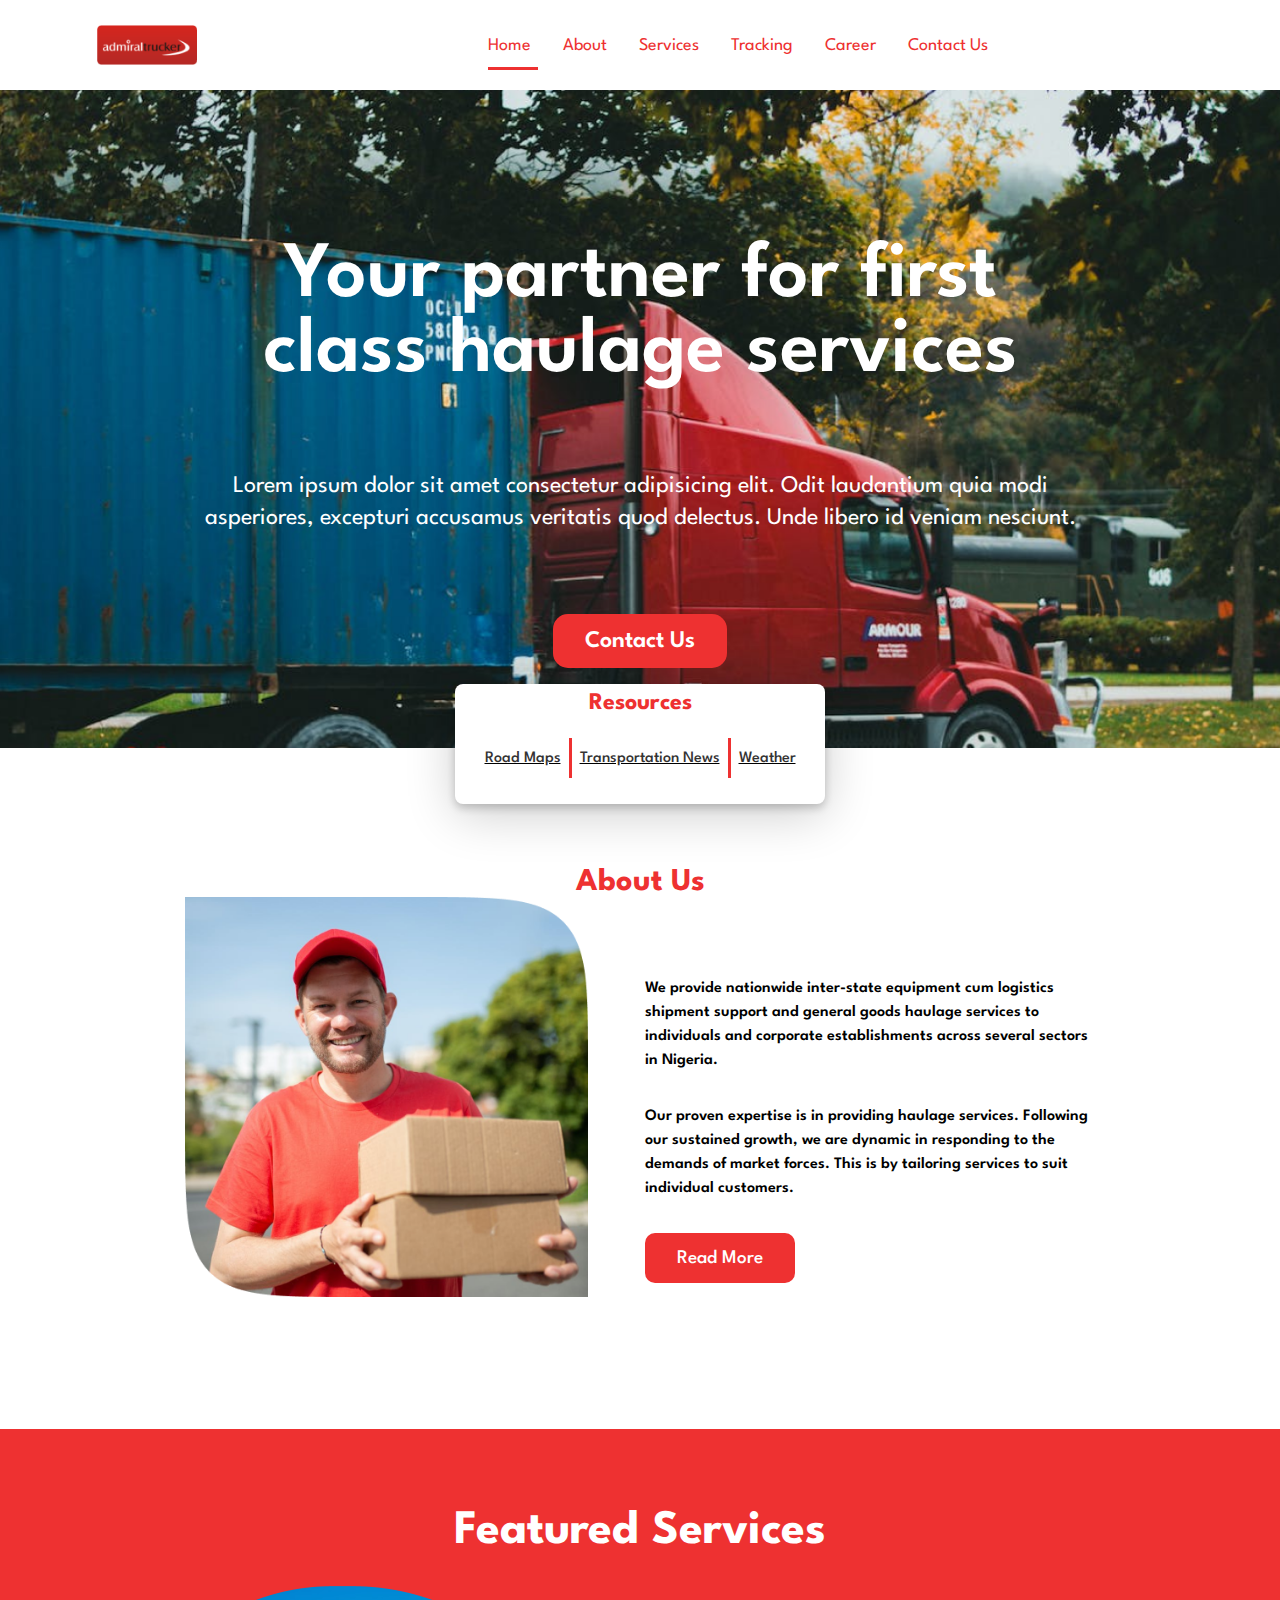
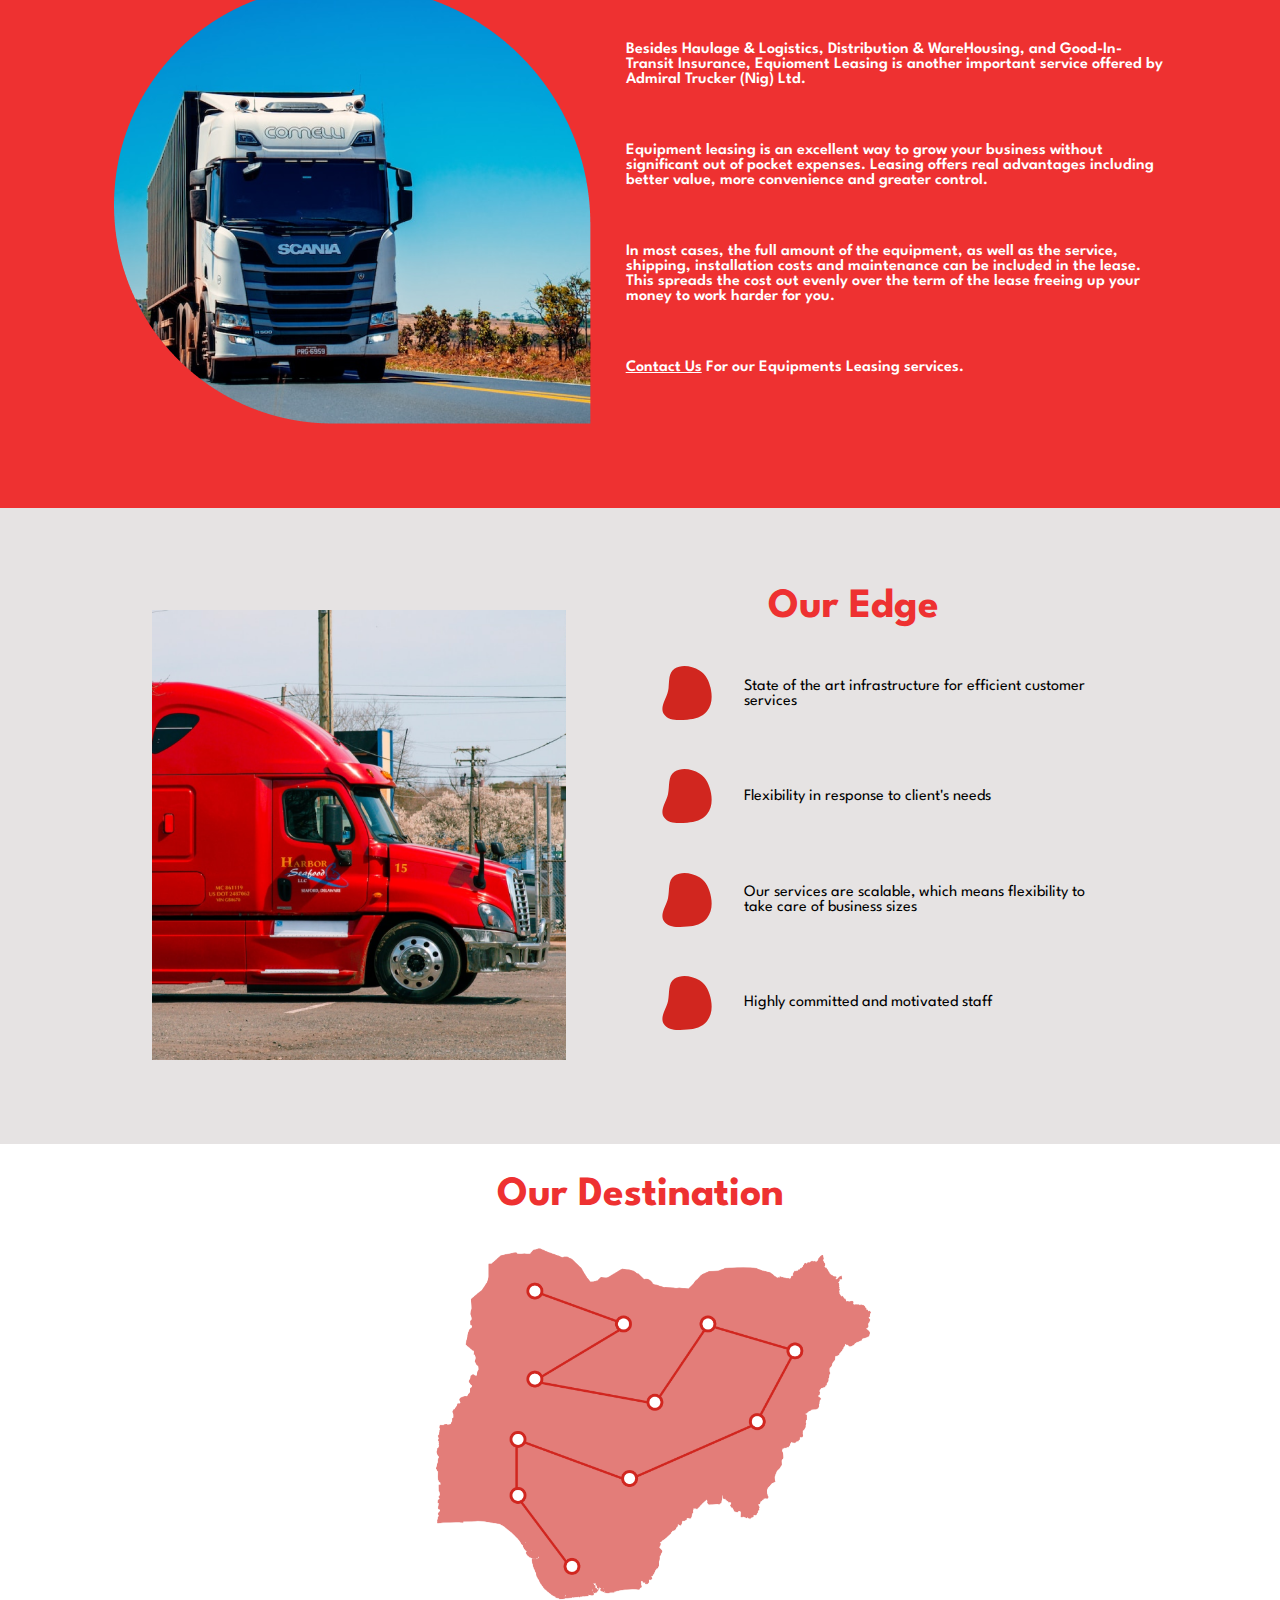
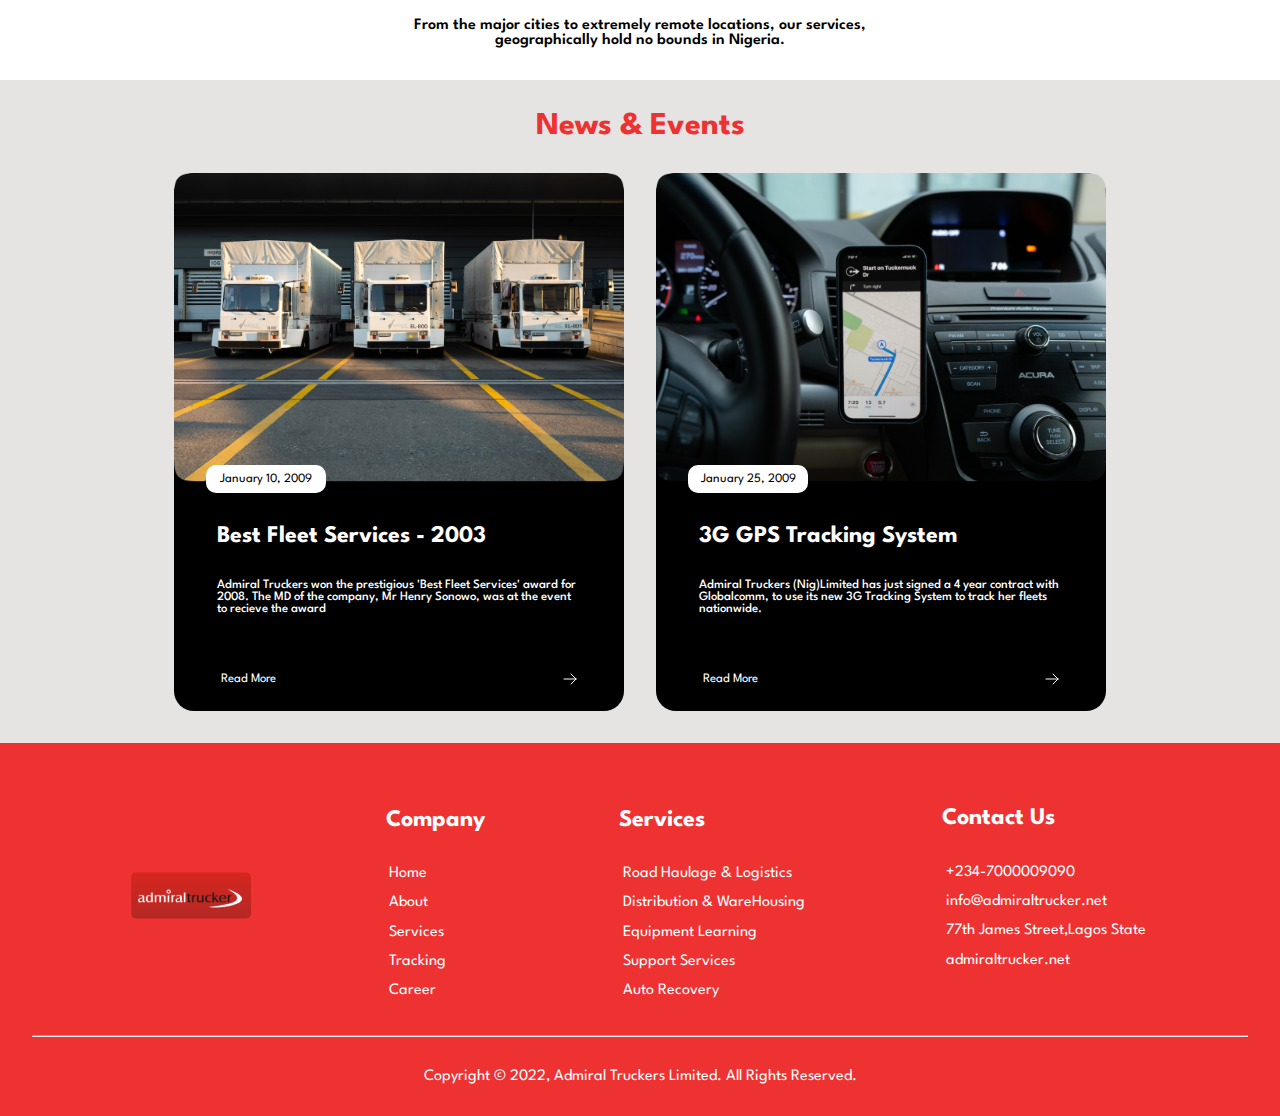
<file: index.html>
<!DOCTYPE html>
<html lang="en">
<head>
    <meta charset="UTF-8">
    <meta name="viewport" content="width=device-width, initial-scale=1.0">
    <link rel="stylesheet" href="../css-files/index.css">
    <title>Admiral Truckers</title>
</head>
<body>
    <div class="container">
        <header>
            <nav>
                <img src="/images/Screenshot (8) 1.png" alt="logo">
                <ul>
                    <li class="active"><a href="/index.html" class="nav_link">Home</a></li>
                    <li><a href="/html-files/about.html" class="nav_link">About</a></li>
                    <li><a href="/html-files/services.html" class="nav_link">Services</a></li>
                    <li><a href="/html-files/tracking.html" class="nav_link">Tracking</a></li>
                    <li><a href="/html-files/career.html" class="nav_link">Career</a></li>
                    <li><a href="/html-files/contact.html" class="nav_link">Contact Us</a></li>
                </ul>
                <div class="toggle_btn">
                    <svg xmlns="http://www.w3.org/2000/svg" fill="none" viewBox="0 0 24 24" stroke-width="1.5" stroke="currentColor" class="w-6 h-6">
                        <path stroke-linecap="round" stroke-linejoin="round" d="M3.75 6.75h16.5M3.75 12h16.5m-16.5 5.25h16.5" />
                    </svg>
                </div>
            </nav>
            <div class="dropdown">
                <li class="active"><a href="/index.html" class="nav_link">Home</a></li>
                <li><a href="/html-files/about.html" class="nav_link">About</a></li>
                <li><a href="/html-files/services.html" class="nav_link">Services</a></li>
                <li><a href="/html-files/tracking.html" class="nav_link">Tracking</a></li>
                <li><a href="/html-files/career.html" class="nav_link">Career</a></li>
                <li><a href="/html-files/contact.html" class="nav_link">Contact Us</a></li>
            </div>
        </header>

        <section class="page-1">
            <div class="page-text">
                <h1>Your partner for first class haulage services</h1>
                <p>Lorem ipsum dolor sit amet consectetur adipisicing elit. Odit laudantium quia modi asperiores,
                    excepturi accusamus veritatis quod delectus. Unde libero id veniam nesciunt.
                </p>

            <a href="/html-files/contact.html" id="action-btn">Contact Us</a>
            </div>
        </section>
        <div class="container-resources">
            <h2>Resources</h2>
            <div class="resources">
                <span><a href="#" id="mapLink">Road Maps</a></span>
                <div class="line"></div>
                <span><a href="#" id="newsLink">Transportation News</a></span>
                <div class="line"></div>
                <span><a href="#" id="weatherLink">Weather</a></span>
            </div>
        </div>

        <div class="page-2">
            <div class="about-header">
                <h1>About Us</h1>
            </div>
            <div class="content">
                <div class="about-image">
                    <img src="/images/Rectangle 13.png" alt="about-image">
                </div>
                <div class="text">
                    <p>We provide nationwide inter-state equipment cum logistics shipment support and general goods haulage services to
                        individuals and corporate establishments across several sectors in Nigeria.
                    </p>

                    <p>Our proven expertise is in providing haulage services. Following our sustained growth, we are dynamic in responding
                        to the demands of market forces. This is by tailoring services to suit individual customers.
                    </p>

                    <button class="action-btn readMore" onclick="toggleReadMore('moreContent3', 'readMore3')" >Read More</button>
                    <p class="moreContent3 moreContent" id="moreContent3">
                        <i>
                        With phenomenal growth of the unit components of the above-mentioned businesses come diverse operational challenges, which 
                        necessitated a comprehensive reappraisal of the Admiral Autotraders (Nig) Limited business model. Closely moderated by Admiral
                        Autotraders (Nig) Limited core objective of raising the bar in all spheres of business it undertakes in Nigeria, the review exercise
                        involved inputs from employers and employees as well as its multi-faceted clientele base.
                        </i>
                    </p>
                </div>
                
            </div>
        </div>
        <div class="page-3">
            <div class="featured-header">
                <h1>Featured Services</h1>
            </div>
            <div class="content">
                <div class="featured-image">
                    <img src="/images/Rectangle 14.png" alt="feature">
                </div>
                <div class="text">
                    <p>Besides Haulage & Logistics, Distribution & WareHousing, and Good-In-Transit Insurance, Equioment Leasing is another
                        important service offered by Admiral Trucker (Nig) Ltd.
                    </p>
                    <p>
                        Equipment leasing is an excellent way to grow your business without significant out of pocket expenses. Leasing
                        offers real advantages including better value, more convenience and greater control.
                    </p>
                    <p>
                        In most cases, the full amount of the equipment, as well as the service, shipping, installation costs and maintenance can be
                        included in the lease. This spreads the cost out evenly over the term of the lease freeing up your money to work harder for you.
                    </p>

                    <p><a href="/html-files/contact.html">Contact Us</a> For our Equipments Leasing services.</p>
                </div>
            </div>
        </div>

        <div class="page-4">
            <div class="edge-header">
                <h1>Our Edge</h1>
            </div>
            <div class="content">
                <div class="edge-image">
                    <img src="/images/Rectangle 17.png" alt="edge-image">
                </div>
                
                    <div class="circle-list">
                        <div class="list">
                            <img src="/images/Vector(1).svg" alt="1">
                            <p>State of the art infrastructure for efficient customer services</p>
                        </div>
                        <div class="list">
                            <img src="/images/Vector(2).svg" alt="2">
                            <p>Flexibility in response to client's needs</p>
                        </div>
                        <div class="list">
                            <img src="/images/Vector(3).svg" alt="3">
                            <p>Our services are scalable, which means flexibility to take care of business sizes</p>
                        </div>
                        <div class="list">
                            <img src="/images/Vector(4).svg" alt="4">
                            <p>Highly committed and motivated staff</p>
                        </div>
                    </div>
            
            </div>
        </div>

        <div class="page-5">
            <div class="destination-header">
                <h1>Our Destination</h1>
            </div>
            <div class="content">
                <div class="destination-image">
                    <img src="/images/Our Destinations.png" alt="destination">
                </div>
                <div class="text">
                    <p>From the major cities to extremely remote locations, our services, geographically hold no bounds in Nigeria.</p>
                </div>
            </div>
        </div>

        <div class="page-6">
            <div class="news-header">
                <h1>News & Events</h1>
            </div>
            <div class="event-container">
                <div class="content">
                    <div class="event">
                        <div class="event-image">
                            <img src="/images/Rectangle 19.png" alt="event">
                        </div>
                        <div class="date">
                            <input type="datetime" id="pickDate1">
                        </div>
                    </div>
                    <div class="text">
                        <h2>Best Fleet Services - 2003</h2>
                        <p>
                            Admiral Truckers won the prestigious 'Best Fleet Services' award for 2008. The MD of the company, Mr Henry Sonowo, was at the event to recieve the award
                        </p>
                    </div>
                     <div class="line2"></div>             
                    <div class="readmore">
                        <span class="readMore1 readMore" onclick="toggleReadMore('moreContent1', 'readMore1')">Read More</span>
                        <p></p>
                        <svg xmlns="http://www.w3.org/2000/svg" fill="none" viewBox="0 0 24 24" stroke-width="1.5" stroke="currentColor" class="w-6 h-6">
                            <path stroke-linecap="round" stroke-linejoin="round" d="M13.5 4.5 21 12m0 0-7.5 7.5M21 12H3" />
                        </svg>
                    </div>
                    <p class="moreContent1 moreContent">Lorem ipsum dolor sit amet consectetur adipisicing elit. Mollitia nostrum, hic fugit debitis deleniti voluptatibus voluptate tempora incidunt possimus odio 
                        iure assumenda commodi ea ut. Culpa, repellat veritatis. Iure, illo!</p>
                </div>
    
                <div class="content">
                    <div class="event">
                        <div class="event-image">
                            <img src="/images/Rectangle 20.png" alt="event">
                        </div>
                        <div class="date">
                            <input type="datetime" id="pickDate2">
                        </div>
                    </div>
                    <div class="text">
                        <h2>3G GPS Tracking System</h2>
                        <p>
                            Admiral Truckers (Nig)Limited has just signed a 4 year contract with Globalcomm, to use its new 3G Tracking 
                            System to track her fleets nationwide.
                        </p>
                    </div>
                     <div class="line2"></div>      
                    <div class="readmore">
                        <span class="readMore2 readMore" onclick="toggleReadMore('moreContent2', 'readMore2')">Read More</span>
                        <svg xmlns="http://www.w3.org/2000/svg" fill="none" viewBox="0 0 24 24" stroke-width="1.5" stroke="currentColor" class="w-6 h-6">
                            <path stroke-linecap="round" stroke-linejoin="round" d="M13.5 4.5 21 12m0 0-7.5 7.5M21 12H3" />
                        </svg>
    
                    </div>
                    <p class="moreContent2 moreContent">Lorem ipsum dolor sit amet consectetur adipisicing elit. Velit dolore nemo in vero voluptatem 
                        facere labore quisquam nisi quam ut Lorem ipsum dolor, sit elit. Laudantium, aperiam!.
                     </p>
                </div>
            </div>
            
        </div>
        <footer>
            <div class="footer-container">
                <div class="logo">
                    <img src="/images/Screenshot (8) 1.png" alt="logo">
                </div>
                <div class="company">
                    <h2>Company</h2>
                    <ul>
                        <li><a href="/index.html">Home</a></li>
                        <li><a href="/html-files/about.html">About</a></li>
                        <li><a href="/html-files/services.html">Services</a></li>
                        <li><a href="/html-files/tracking.html">Tracking</a></li>
                        <li><a href="/html-files/contact.html">Career</a></li>
                    </ul>
                </div>
                <div class="services">
                    <h2>Services</h2>
                    <ul>
                        <li><a href="/html-files/services.html">Road Haulage & Logistics</a></li>
                        <li><a href="/html-files/services.html">Distribution & WareHousing</a></li>
                        <li><a href="/html-files/services.html">Equipment Learning</a></li>
                        <li><a href="/html-files/services.html">Support Services</a></li>
                        <li><a href="/html-files/services.html">Auto Recovery</a></li>
                    </ul>
                </div>
                <div class="contact">
                    <h2>Contact Us</h2>
                    <ul>
                        <li><a href="/html-files/contact.html">+234-7000009090</a></li>
                        <li><a href="/html-files/contact.html">info@admiraltrucker.net</a></li>
                        <li><a href="/html-files/contact.html">77th James Street,Lagos State</a></li>
                        <li><a href="/html-files/contact.html">admiraltrucker.net</a></li>
                    </ul>
                </div>
            </div>
            <hr>
                <div class="foot-text"><p>Copyright &copy; 2022, Admiral Truckers Limited. All Rights Reserved.</p></div>
        </footer>
    </div>
    <script src="/index.js"></script>

    
</body>

</html>
</file>
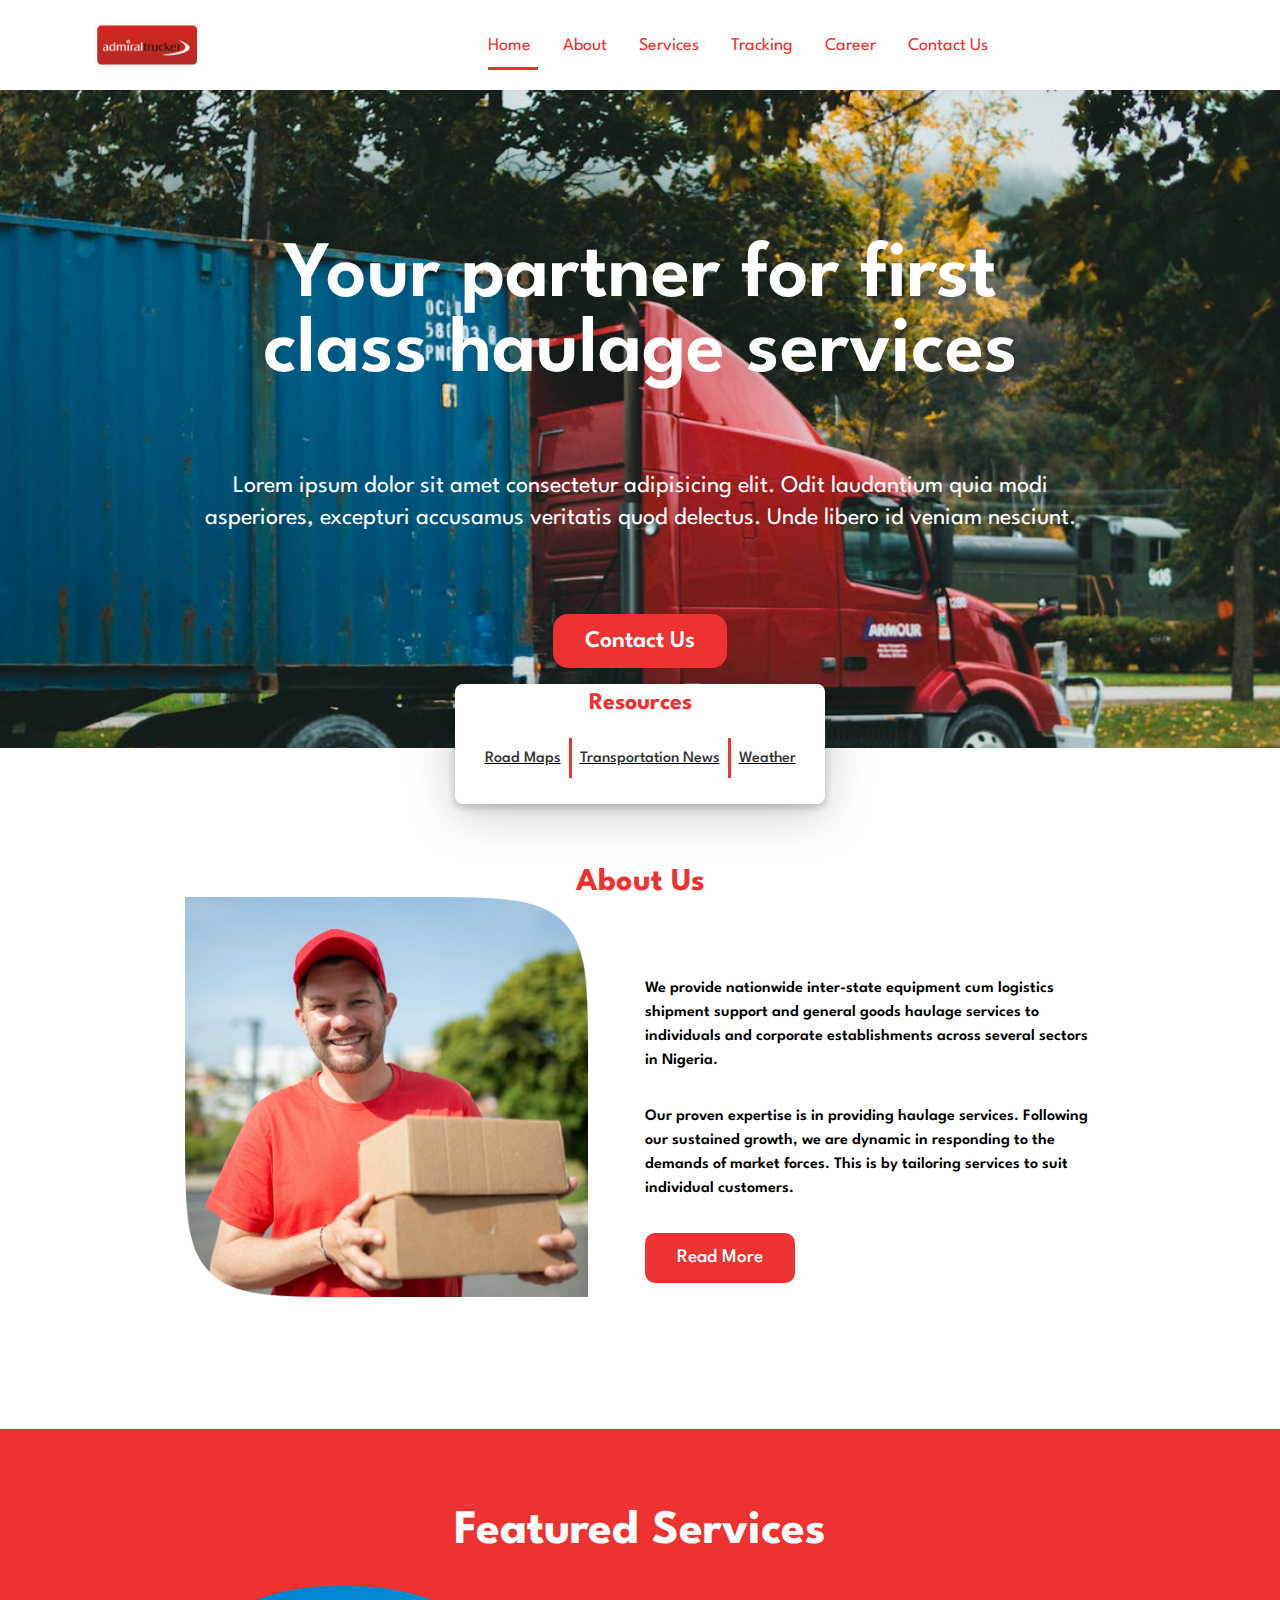
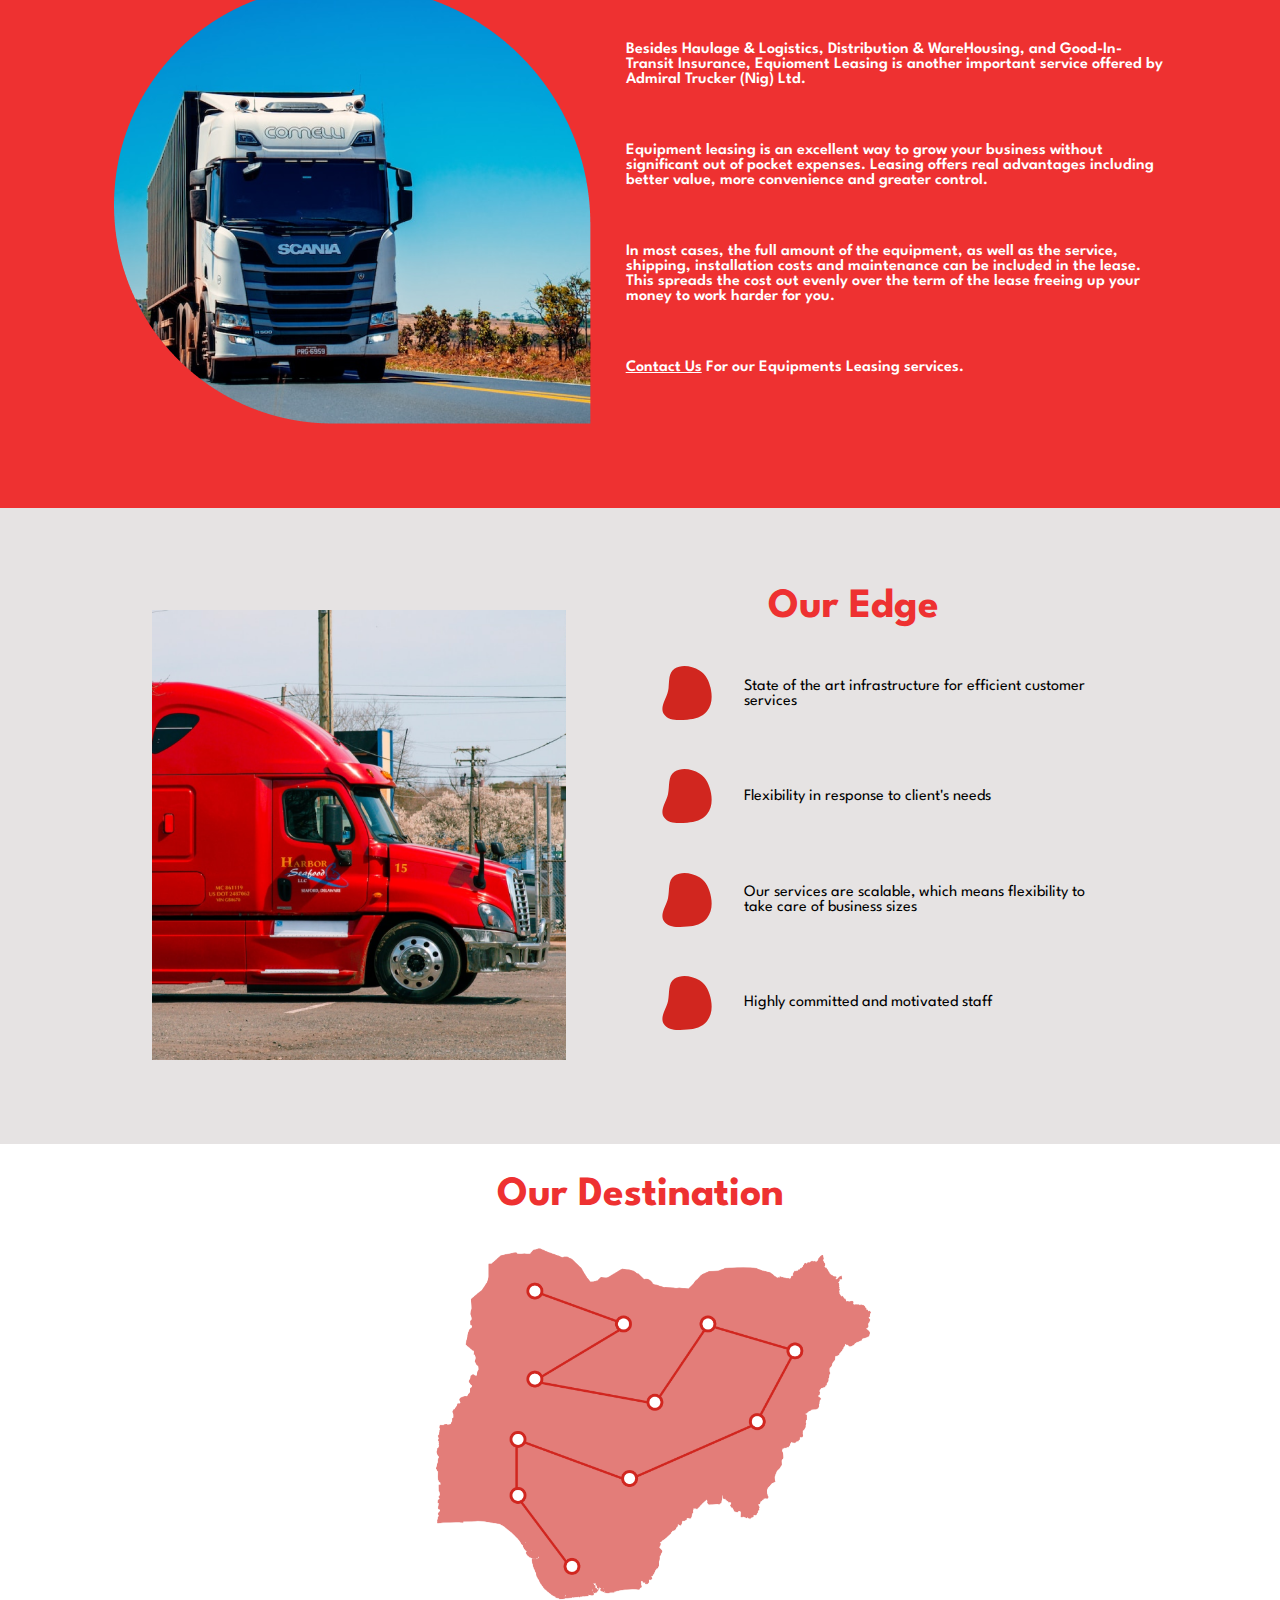
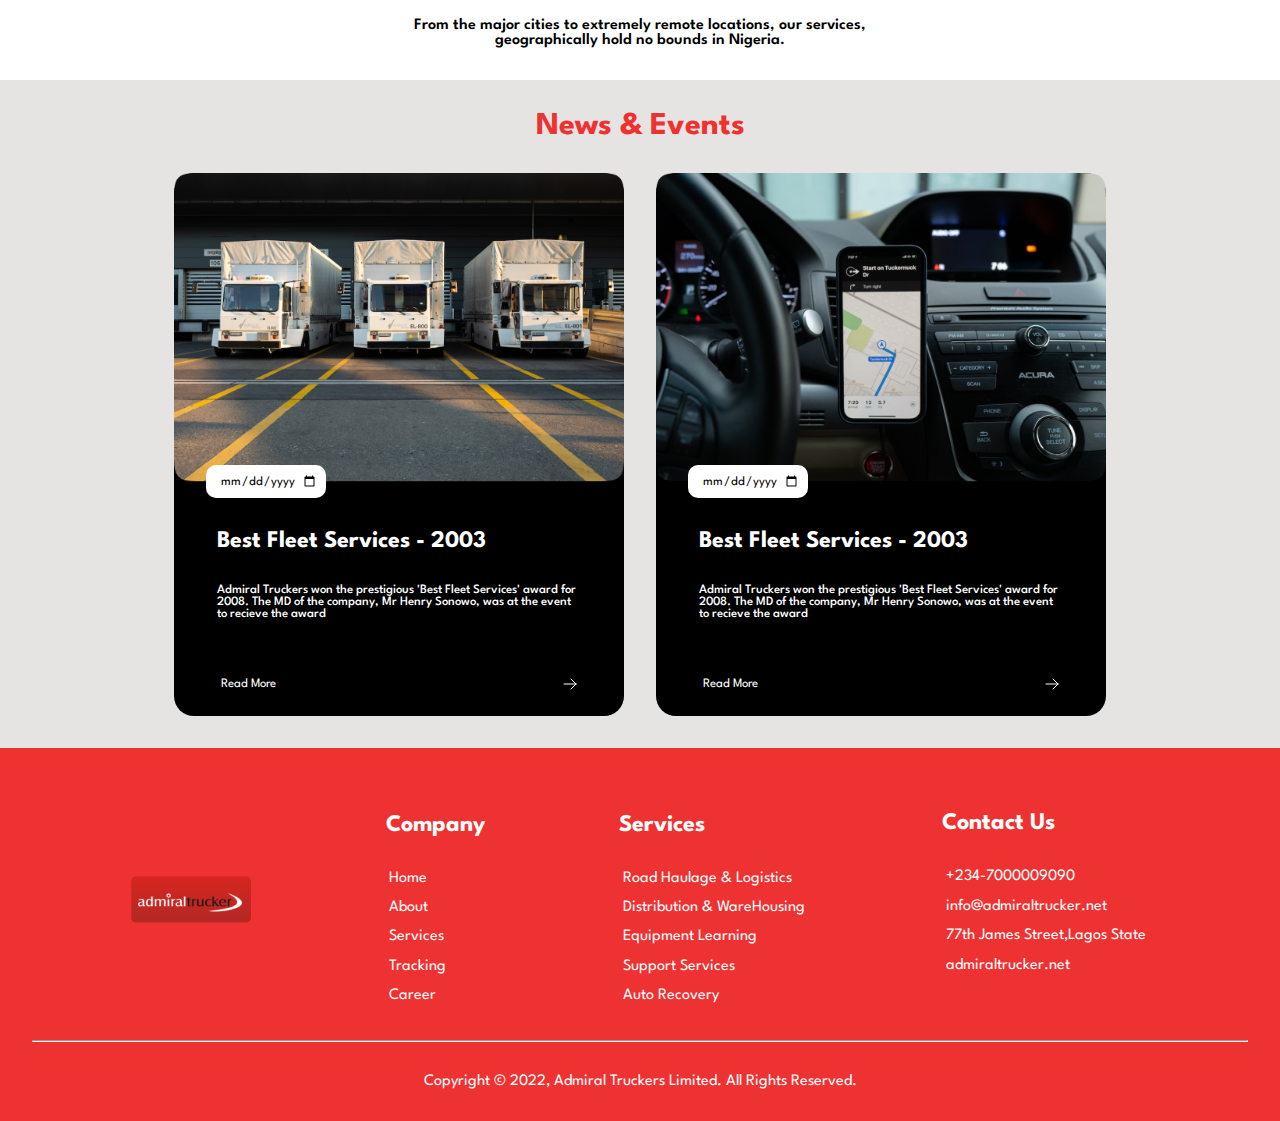
<file: html-files/index.html>
<!DOCTYPE html>
<html lang="en">
<head>
    <meta charset="UTF-8">
    <meta name="viewport" content="width=device-width, initial-scale=1.0">
    <link rel="stylesheet" href="/css-files/index.css">
    <title>Admiral Truckers</title>
</head>
<body>
    <div class="container">
        <header>
            <nav>
                <img src="/images/Screenshot (8) 1.png" alt="logo">
                <ul>
                    <li class="active"><a href="/html-files/index.html" class="nav_link">Home</a></li>
                    <li><a href="/html-files/about.html" class="nav_link">About</a></li>
                    <li><a href="/html-files/services.html" class="nav_link">Services</a></li>
                    <li><a href="/html-files/tracking.html" class="nav_link">Tracking</a></li>
                    <li><a href="/html-files/career.html" class="nav_link">Career</a></li>
                    <li><a href="/html-files/contact.html" class="nav_link">Contact Us</a></li>
                </ul>
                <div class="toggle_btn">
                    <svg xmlns="http://www.w3.org/2000/svg" fill="none" viewBox="0 0 24 24" stroke-width="1.5" stroke="currentColor" class="w-6 h-6">
                        <path stroke-linecap="round" stroke-linejoin="round" d="M3.75 6.75h16.5M3.75 12h16.5m-16.5 5.25h16.5" />
                    </svg>
                </div>
            </nav>
            <div class="dropdown">
                <li class="active"><a href="/html-files/index.html" class="nav_link">Home</a></li>
                <li><a href="/html-files/about.html" class="nav_link">About</a></li>
                <li><a href="/html-files/services.html" class="nav_link">Services</a></li>
                <li><a href="/html-files/tracking.html" class="nav_link">Tracking</a></li>
                <li><a href="/html-files/career.html" class="nav_link">Career</a></li>
                <li><a href="/html-files/contact.html" class="nav_link">Contact Us</a></li>
            </div>
        </header>

        <section class="page-1">
            <div class="page-text">
                <h1>Your partner for first class haulage services</h1>
                <p>Lorem ipsum dolor sit amet consectetur adipisicing elit. Odit laudantium quia modi asperiores,
                    excepturi accusamus veritatis quod delectus. Unde libero id veniam nesciunt.
                </p>

            <a href="/html-files/contact.html" id="action-btn">Contact Us</a>
            </div>
        </section>
        <div class="container-resources">
            <h2>Resources</h2>
            <div class="resources">
                <span><a href="#" id="mapLink">Road Maps</a></span>
                <div class="line"></div>
                <span><a href="#" id="newsLink">Transportation News</a></span>
                <div class="line"></div>
                <span><a href="#" id="weatherLink">Weather</a></span>
            </div>
        </div>

        <div class="page-2">
            <div class="about-header">
                <h1>About Us</h1>
            </div>
            <div class="content">
                <div class="about-image">
                    <img src="/images/Rectangle 13.png" alt="about-image">
                </div>
                <div class="text">
                    <p>We provide nationwide inter-state equipment cum logistics shipment support and general goods haulage services to
                        individuals and corporate establishments across several sectors in Nigeria.
                    </p>

                    <p>Our proven expertise is in providing haulage services. Following our sustained growth, we are dynamic in responding
                        to the demands of market forces. This is by tailoring services to suit individual customers.
                    </p>

                    <a href="#" class="action-btn">Read More</a>
                </div>
                
            </div>
        </div>
        <div class="page-3">
            <div class="featured-header">
                <h1>Featured Services</h1>
            </div>
            <div class="content">
                <div class="featured-image">
                    <img src="/images/Rectangle 14.png" alt="feature">
                </div>
                <div class="text">
                    <p>Besides Haulage & Logistics, Distribution & WareHousing, and Good-In-Transit Insurance, Equioment Leasing is another
                        important service offered by Admiral Trucker (Nig) Ltd.
                    </p>
                    <p>
                        Equipment leasing is an excellent way to grow your business without significant out of pocket expenses. Leasing
                        offers real advantages including better value, more convenience and greater control.
                    </p>
                    <p>
                        In most cases, the full amount of the equipment, as well as the service, shipping, installation costs and maintenance can be
                        included in the lease. This spreads the cost out evenly over the term of the lease freeing up your money to work harder for you.
                    </p>

                    <p><a href="/html-files/contact.html">Contact Us</a> For our Equipments Leasing services.</p>
                </div>
            </div>
        </div>

        <div class="page-4">
            <div class="edge-header">
                <h1>Our Edge</h1>
            </div>
            <div class="content">
                <div class="edge-image">
                    <img src="/images/Rectangle 17.png" alt="edge-image">
                </div>
                
                    <div class="circle-list">
                        <div class="list">
                            <img src="/images/Vector(1).svg" alt="1">
                            <p>State of the art infrastructure for efficient customer services</p>
                        </div>
                        <div class="list">
                            <img src="/images/Vector(2).svg" alt="2">
                            <p>Flexibility in response to client's needs</p>
                        </div>
                        <div class="list">
                            <img src="/images/Vector(3).svg" alt="3">
                            <p>Our services are scalable, which means flexibility to take care of business sizes</p>
                        </div>
                        <div class="list">
                            <img src="/images/Vector(4).svg" alt="4">
                            <p>Highly committed and motivated staff</p>
                        </div>
                    </div>
            
            </div>
        </div>

        <div class="page-5">
            <div class="destination-header">
                <h1>Our Destination</h1>
            </div>
            <div class="content">
                <div class="destination-image">
                    <img src="/images/Our Destinations.png" alt="destination">
                </div>
                <div class="text">
                    <p>From the major cities to extremely remote locations, our services, geographically hold no bounds in Nigeria.</p>
                </div>
            </div>
        </div>

        <div class="page-6">
            <div class="news-header">
                <h1>News & Events</h1>
            </div>
            <div class="event-container">
                <div class="content">
                    <div class="event">
                        <div class="event-image">
                            <img src="/images/Rectangle 19.png" alt="event">
                        </div>
                        <div class="date"><input type="date" name="date" id="date"></div>
                    </div>
                    <div class="text">
                        <h2>Best Fleet Services - 2003</h2>
                        <p>
                            Admiral Truckers won the prestigious 'Best Fleet Services' award for 2008. The MD of the company, Mr Henry Sonowo, was at the event to recieve the award
                        </p>
                    </div>
                     <div class="line2"></div>             
                    <div class="readmore">
                        <span><a href="#">Read More</a></span>
                        <svg xmlns="http://www.w3.org/2000/svg" fill="none" viewBox="0 0 24 24" stroke-width="1.5" stroke="currentColor" class="w-6 h-6">
                            <path stroke-linecap="round" stroke-linejoin="round" d="M13.5 4.5 21 12m0 0-7.5 7.5M21 12H3" />
                        </svg>
    
                    </div>
                </div>
    
                <div class="content">
                    <div class="event">
                        <div class="event-image">
                            <img src="/images/Rectangle 20.png" alt="event">
                        </div>
                        <div class="date"><input type="date" name="date" id="date"></div>
                    </div>
                    <div class="text">
                        <h2>Best Fleet Services - 2003</h2>
                        <p>
                            Admiral Truckers won the prestigious 'Best Fleet Services' award for 2008. The MD of the company, Mr Henry Sonowo, was at the event to recieve the award
                        </p>
                    </div>
                     <div class="line2"></div>      
                    <div class="readmore">
                        <span><a href="#">Read More</a></span>
                        <svg xmlns="http://www.w3.org/2000/svg" fill="none" viewBox="0 0 24 24" stroke-width="1.5" stroke="currentColor" class="w-6 h-6">
                            <path stroke-linecap="round" stroke-linejoin="round" d="M13.5 4.5 21 12m0 0-7.5 7.5M21 12H3" />
                        </svg>
    
                    </div>
                </div>
            </div>
            
        </div>
        <footer>
            <div class="footer-container">
                <div class="logo">
                    <img src="/images/Screenshot (8) 1.png" alt="logo">
                </div>
                <div class="company">
                    <h2>Company</h2>
                    <ul>
                        <li><a href="/html-files/index.html">Home</a></li>
                        <li><a href="/html-files/about.html">About</a></li>
                        <li><a href="/html-files/services.html">Services</a></li>
                        <li><a href="/html-files/tracking.html">Tracking</a></li>
                        <li><a href="/html-files/contact.html">Career</a></li>
                    </ul>
                </div>
                <div class="services">
                    <h2>Services</h2>
                    <ul>
                        <li><a href="/html-files/services.html">Road Haulage & Logistics</a></li>
                        <li><a href="/html-files/services.html">Distribution & WareHousing</a></li>
                        <li><a href="/html-files/services.html">Equipment Learning</a></li>
                        <li><a href="/html-files/services.html">Support Services</a></li>
                        <li><a href="/html-files/services.html">Auto Recovery</a></li>
                    </ul>
                </div>
                <div class="contact">
                    <h2>Contact Us</h2>
                    <ul>
                        <li><a href="/html-files/contact.html">+234-7000009090</a></li>
                        <li><a href="/html-files/contact.html">info@admiraltrucker.net</a></li>
                        <li><a href="/html-files/contact.html">77th James Street,Lagos State</a></li>
                        <li><a href="/html-files/contact.html">admiraltrucker.net</a></li>
                    </ul>
                </div>
            </div>
            <hr>
                <div class="foot-text"><p>Copyright &copy; 2022, Admiral Truckers Limited. All Rights Reserved.</p></div>
        </footer>
    </div>
    <script src="/index.js"></script>
</body>
</html>
</file>
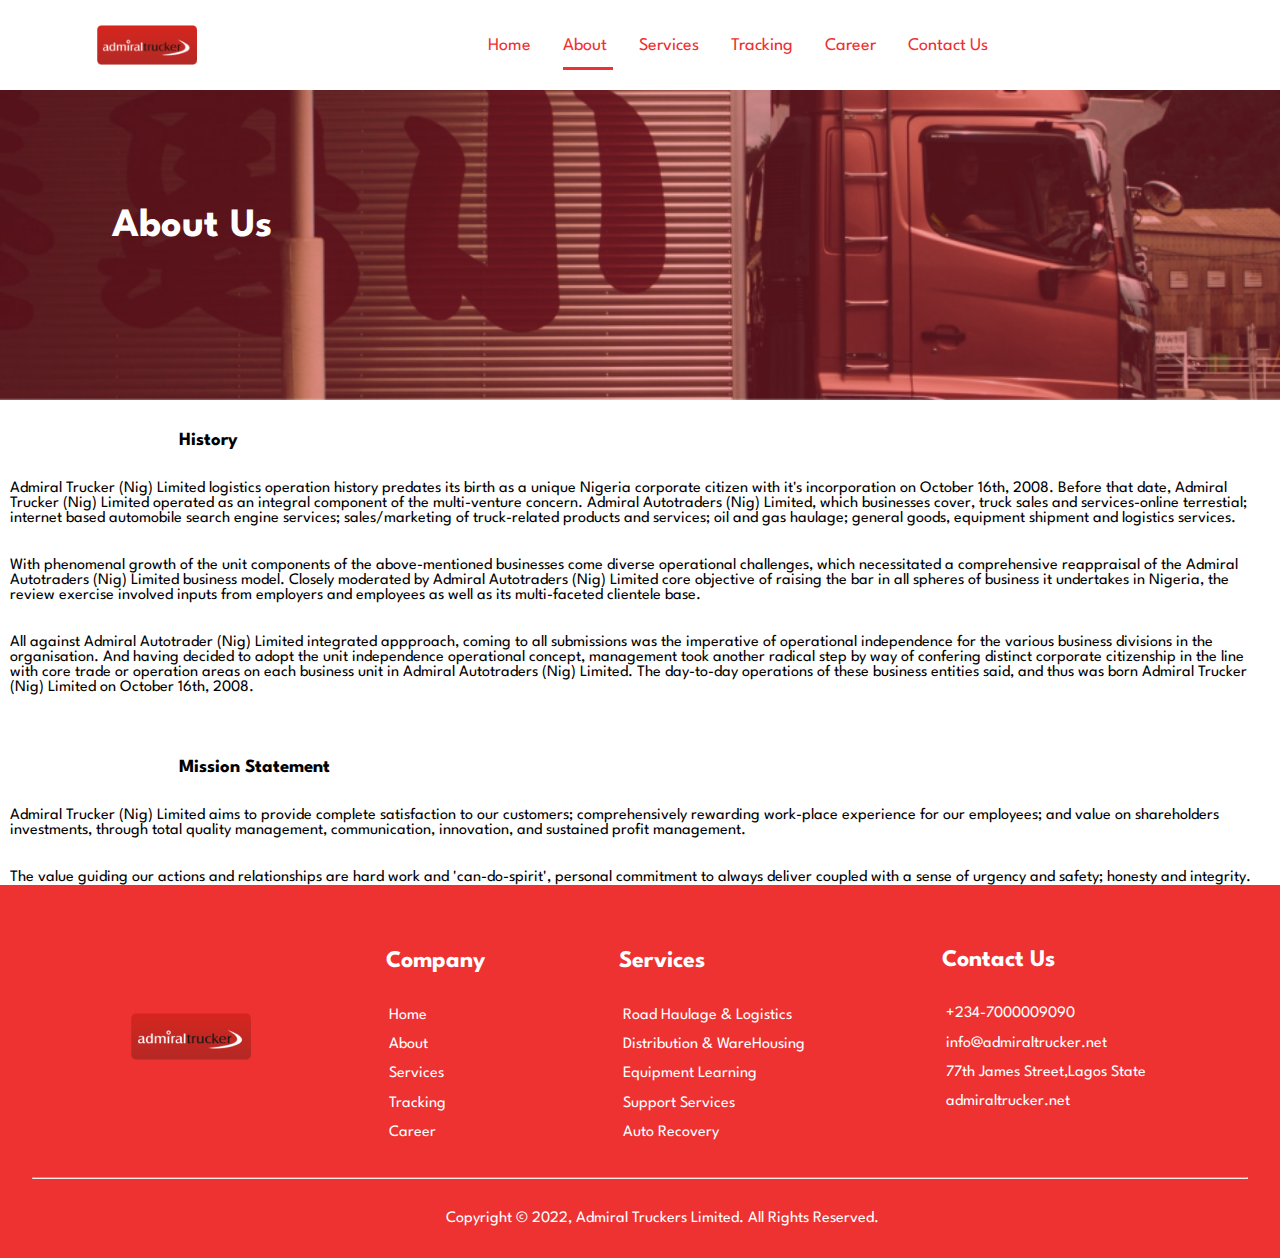
<file: html-files/about.html>
<!DOCTYPE html>
<html lang="en">
<head>
    <meta charset="UTF-8">
    <meta name="viewport" content="width=device-width, initial-scale=1.0">
    <title>About Us</title>
    <link rel="stylesheet" href="../css-files/about.css">
</head>
<body>
    <div class="container">
        <header>
            <nav>
                <img src="/images/Screenshot (8) 1.png" alt="logo">
                <ul>
                    <li><a href="/index.html" class="nav_link">Home</a></li>
                    <li class="active"><a href="/" class="nav_link">About</a></li>
                    <li><a href="/html-files/services.html" class="nav_link">Services</a></li>
                    <li><a href="/html-files/tracking.html" class="nav_link">Tracking</a></li>
                    <li><a href="/html-files/career.html" class="nav_link">Career</a></li>
                    <li><a href="/html-files/contact.html" class="nav_link">Contact Us</a></li>
                </ul>
                <div class="toggle_btn">
                    <svg xmlns="http://www.w3.org/2000/svg" fill="none" viewBox="0 0 24 24" stroke-width="1.5" stroke="currentColor" class="w-6 h-6">
                        <path stroke-linecap="round" stroke-linejoin="round" d="M3.75 6.75h16.5M3.75 12h16.5m-16.5 5.25h16.5" />
                    </svg>
                </div>
            </nav>
            <div class="dropdown">
                <li><a href="/index.html" class="nav_link">Home</a></li>
                <li class="active"><a href="/html-files/about.html" class="nav_link">About</a></li>
                <li><a href="/html-files/services.html" class="nav_link">Services</a></li>
                <li><a href="/html-files/tracking.html" class="nav_link">Tracking</a></li>
                <li><a href="/html-files/career.html" class="nav_link">Career</a></li>
                <li><a href="/html-files/contact.html" class="nav_link">Contact Us</a></li>
            </div>
        </header>
        <section class="page-7">
            <div class="page-header">
                <h1>About Us</h1>
            </div>
        </section>
        
        <div class="main">
            <h3>History</h3>
            <p>Admiral Trucker (Nig) Limited logistics operation history predates its birth as a unique Nigeria corporate citizen with it's 
                incorporation on October 16th, 2008. Before that date, Admiral Trucker (Nig) Limited operated as an integral component of the
                multi-venture concern. Admiral Autotraders (Nig) Limited, which businesses cover, truck sales and services-online terrestial;
                internet based automobile search engine services; sales/marketing of truck-related products and services; oil and gas haulage; 
                general goods, equipment shipment and logistics services.
            </p>
            <p>
                With phenomenal growth of the unit components of the above-mentioned businesses come diverse operational challenges, which 
                necessitated a comprehensive reappraisal of the Admiral Autotraders (Nig) Limited business model. Closely moderated by Admiral
                Autotraders (Nig) Limited core objective of raising the bar in all spheres of business it undertakes in Nigeria, the review exercise
                involved inputs from employers and employees as well as its multi-faceted clientele base. 
            </p>
            <p>
                All against Admiral Autotrader (Nig) Limited integrated appproach, coming to all submissions was the imperative of operational
                independence for the various business divisions in the organisation. And having decided to adopt the unit independence operational 
                concept, management took another radical step by way of confering distinct corporate citizenship in the line with core trade or operation
                areas on each business unit in Admiral Autotraders (Nig) Limited. The day-to-day operations of these business entities said, and thus was 
                born Admiral Trucker (Nig) Limited on October 16th, 2008.
            </p>

            <h3>Mission Statement</h3>
            <p>
                Admiral Trucker (Nig) Limited aims to provide complete satisfaction to our customers; comprehensively rewarding work-place experience for 
                our employees; and value on shareholders investments, through total quality management, communication, innovation, and sustained profit management.
            </p>
            <p>
                The value guiding our actions and relationships are hard work and 'can-do-spirit', personal commitment to always deliver coupled with a sense of urgency 
                and safety; honesty and integrity.
            </p>
        </div>
            <footer>
                <div class="footer-container">
                    <div class="logo">
                        <img src="/images/Screenshot (8) 1.png" alt="logo">
                    </div>
                    <div class="company">
                        <h2>Company</h2>
                        <ul>
                            <li><a href="/index.html">Home</a></li>
                            <li><a href="/html-files/about.html">About</a></li>
                            <li><a href="/html-files/services.html">Services</a></li>
                            <li><a href="/html-files/tracking.html">Tracking</a></li>
                            <li><a href="/html-files/career.html">Career</a></li>
                        </ul>
                    </div>
                    <div class="services">
                        <h2>Services</h2>
                        <ul>
                            <li><a href="/html-files/services.html">Road Haulage & Logistics</a></li>
                        <li><a href="/html-files/services.html">Distribution & WareHousing</a></li>
                        <li><a href="/html-files/services.html">Equipment Learning</a></li>
                        <li><a href="/html-files/services.html">Support Services</a></li>
                        <li><a href="/html-files/services.html">Auto Recovery</a></li>
                        </ul>
                    </div>
                    <div class="contact">
                        <h2>Contact Us</h2>
                        <ul>
                            <ul>
                                <li><a href="/html-files/contact.html">+234-7000009090</a></li>
                                <li><a href="/html-files/contact.html">info@admiraltrucker.net</a></li>
                                <li><a href="/html-files/contact.html">77th James Street,Lagos State</a></li>
                                <li><a href="/html-files/contact.html">admiraltrucker.net</a></li>
                        </ul>
                    </div>
                </div>
                <hr>
                    <div class="foot-text"><p>Copyright &copy; 2022, Admiral Truckers Limited. All Rights Reserved.</p></div>
            </footer>
    </div>
    <script>
        const toggleBtn = document.querySelector('.toggle_btn');
        const toggleBtnSvg = document.querySelector('.toggle_btn svg');
        const dropdownMenu = document.querySelector('.dropdown');

        const link = document.querySelectorAll('li');
        link.forEach
        ((links) => {
            links.addEventListener("click", () => {
                document.querySelector("li.active").classList.remove("active");
                links.classList.add("active");
            });
        });
        toggleBtn.onclick = function () {
        dropdownMenu.classList.toggle('open')
        const isOpen = dropdownMenu.classList.contains('open')

        toggleBtnSvg.classList = isOpen
        ? `<svg xmlns="http://www.w3.org/2000/svg" fill="none" viewBox="0 0 24 24" stroke-width="1.5" stroke="currentColor" class="w-6 h-6">
                <path stroke-linecap="round" stroke-linejoin="round" d="M6 18 18 6M6 6l12 12" />
         </svg>`

        : `<svg xmlns="http://www.w3.org/2000/svg" fill="none" viewBox="0 0 24 24" stroke-width="1.5" stroke="currentColor" class="w-6 h-6">
                <path stroke-linecap="round" stroke-linejoin="round" d="M3.75 6.75h16.5M3.75 12h16.5m-16.5 5.25h16.5" />
            </svg>`
    }

    </script>
</body>
</html>
</file>
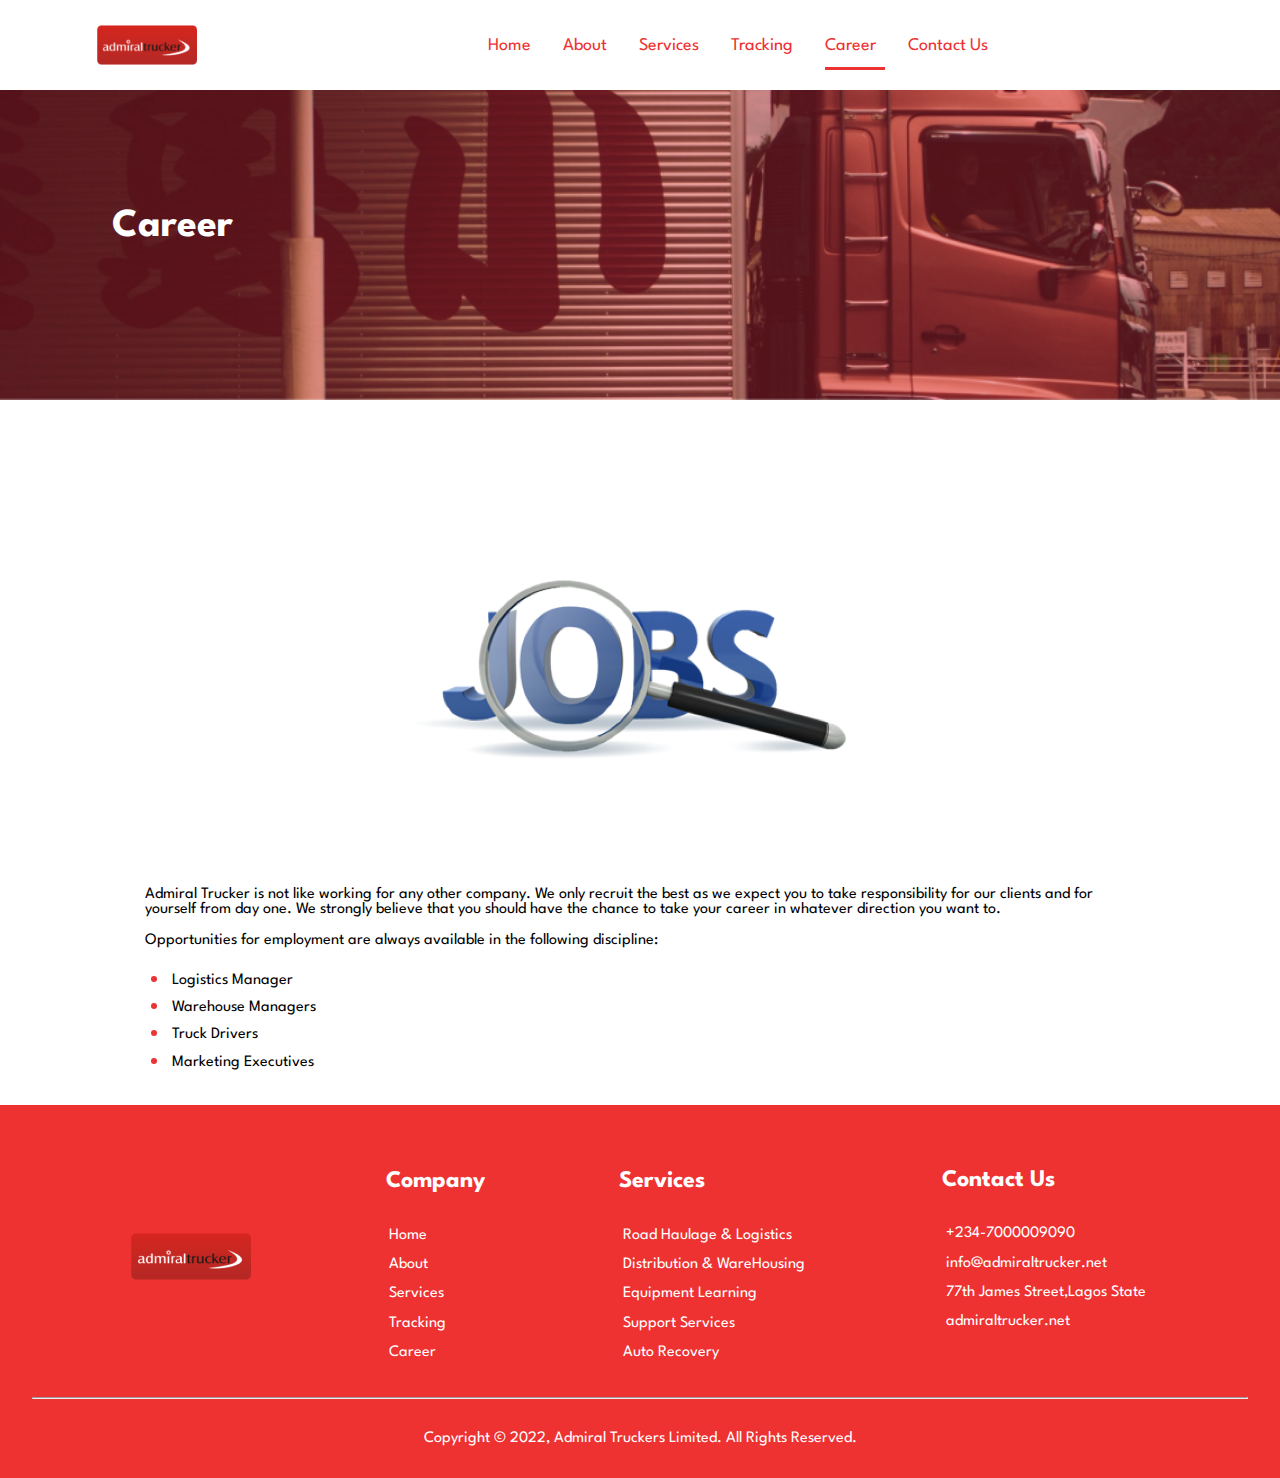
<file: html-files/career.html>
<!DOCTYPE html>
<html lang="en">
<head>
    <meta charset="UTF-8">
    <meta name="viewport" content="width=device-width, initial-scale=1.0">
    <link rel="stylesheet" href="../css-files/career.css">
    <title>Career</title>
</head>
<body>
    <div class="container">
        <header>
            <nav>
                <img src="/images/Screenshot (8) 1.png" alt="logo">
                <ul>
                    <li><a href="/index.html" class="nav_link">Home</a></li>
                    <li><a href="/html-files/about.html" class="nav_link">About</a></li>
                    <li><a href="/html-files/services.html" class="nav_link">Services</a></li>
                    <li><a href="/html-files/tracking.html" class="nav_link">Tracking</a></li>
                    <li class="active"><a href="/html-files/career.html" class="nav_link">Career</a></li>
                    <li><a href="/html-files/contact.html" class="nav_link">Contact Us</a></li>
                </ul>
                <div class="toggle_btn">
                    <svg xmlns="http://www.w3.org/2000/svg" fill="none" viewBox="0 0 24 24" stroke-width="1.5" stroke="currentColor" class="w-6 h-6">
                        <path stroke-linecap="round" stroke-linejoin="round" d="M3.75 6.75h16.5M3.75 12h16.5m-16.5 5.25h16.5" />
                    </svg>
                </div>
            </nav>
            <div class="dropdown">
                <li><a href="/index.html" class="nav_link">Home</a></li>
                <li><a href="/html-files/about.html" class="nav_link">About</a></li>
                <li><a href="/html-files/services.html" class="nav_link">Services</a></li>
                <li><a href="/html-files/tracking.html" class="nav_link">Tracking</a></li>
                <li class="active"><a href="/html-files/career.html" class="nav_link">Career</a></li>
                <li><a href="/html-files/contact.html" class="nav_link">Contact Us</a></li>
            </div>
        </header>

        <section class="career">
            <div class="career-header">
                <h1>Career</h1>
            </div>
        </section>
        <main>
            <div class="image"><img src="/images/pngwing.com - 2022-10-16T135632 1.png" alt="jobs"></div>
            <div class="page-text">
                <p>
                    Admiral Trucker is not like working for any other company. We only recruit the 
                    best as we expect you to take  responsibility for our clients and for yourself from day one.
                    We strongly believe that you should have the chance to take your career in whatever direction
                    you want to. 
                </p>
                <p>
                    Opportunities for employment are always available in the following discipline:
                </p>
                <ul>
                    <li>Logistics Manager</li>
                    <li>Warehouse Managers</li>
                    <li>Truck Drivers</li>
                    <li>Marketing Executives</li>
                </ul>
            </div>
        </main>
        <footer>
            <div class="footer-container">
                <div class="logo">
                    <img src="/images/Screenshot (8) 1.png" alt="logo">
                </div>
                <div class="company">
                    <h2>Company</h2>
                    <ul>
                        <li><a href="/index.html">Home</a></li>
                        <li><a href="/html-files/about.html">About</a></li>
                        <li><a href="/html-files/services.html">Services</a></li>
                        <li><a href="/html-files/tracking.html">Tracking</a></li>
                        <li><a href="/html-files/contact.html">Career</a></li>
                    </ul>
                </div>
                <div class="services-footer">
                    <h2>Services</h2>
                    <ul>
                        <li><a href="/html-files/services.html">Road Haulage & Logistics</a></li>
                        <li><a href="/html-files/services.html">Distribution & WareHousing</a></li>
                        <li><a href="/html-files/services.html">Equipment Learning</a></li>
                        <li><a href="/html-files/services.html">Support Services</a></li>
                        <li><a href="/html-files/services.html">Auto Recovery</a></li>
                    </ul>
                </div>
                <div class="contact">
                    <h2>Contact Us</h2>
                    <ul>
                        <ul>
                            <li><a href="/html-files/contact.html">+234-7000009090</a></li>
                            <li><a href="/html-files/contact.html">info@admiraltrucker.net</a></li>
                            <li><a href="/html-files/contact.html">77th James Street,Lagos State</a></li>
                            <li><a href="/html-files/contact.html">admiraltrucker.net</a></li>
                    </ul>
                </div>
            </div>
            <hr>
                <div class="foot-text"><p>Copyright &copy; 2022, Admiral Truckers Limited. All Rights Reserved.</p></div>
        </footer>
    </div>
    <script>
        const toggleBtn = document.querySelector('.toggle_btn');
        const toggleBtnSvg = document.querySelector('.toggle_btn svg');
        const dropdownMenu = document.querySelector('.dropdown');
        const link = document.querySelectorAll('li');
        link.forEach
        ((links) => {
            links.addEventListener("click", () => {
                document.querySelector("li.active").classList.remove("active");
                links.classList.add("active");
            });
        });
        toggleBtn.onclick = function () {
        dropdownMenu.classList.toggle('open')
        const isOpen = dropdownMenu.classList.contains('open')

        toggleBtnSvg.classList = isOpen
        ? `<svg xmlns="http://www.w3.org/2000/svg" fill="none" viewBox="0 0 24 24" stroke-width="1.5" stroke="currentColor" class="w-6 h-6">
                <path stroke-linecap="round" stroke-linejoin="round" d="M6 18 18 6M6 6l12 12" />
         </svg>`

        : `<svg xmlns="http://www.w3.org/2000/svg" fill="none" viewBox="0 0 24 24" stroke-width="1.5" stroke="currentColor" class="w-6 h-6">
                <path stroke-linecap="round" stroke-linejoin="round" d="M3.75 6.75h16.5M3.75 12h16.5m-16.5 5.25h16.5" />
            </svg>`
    }

    </script>
</body>
</html>
</file>
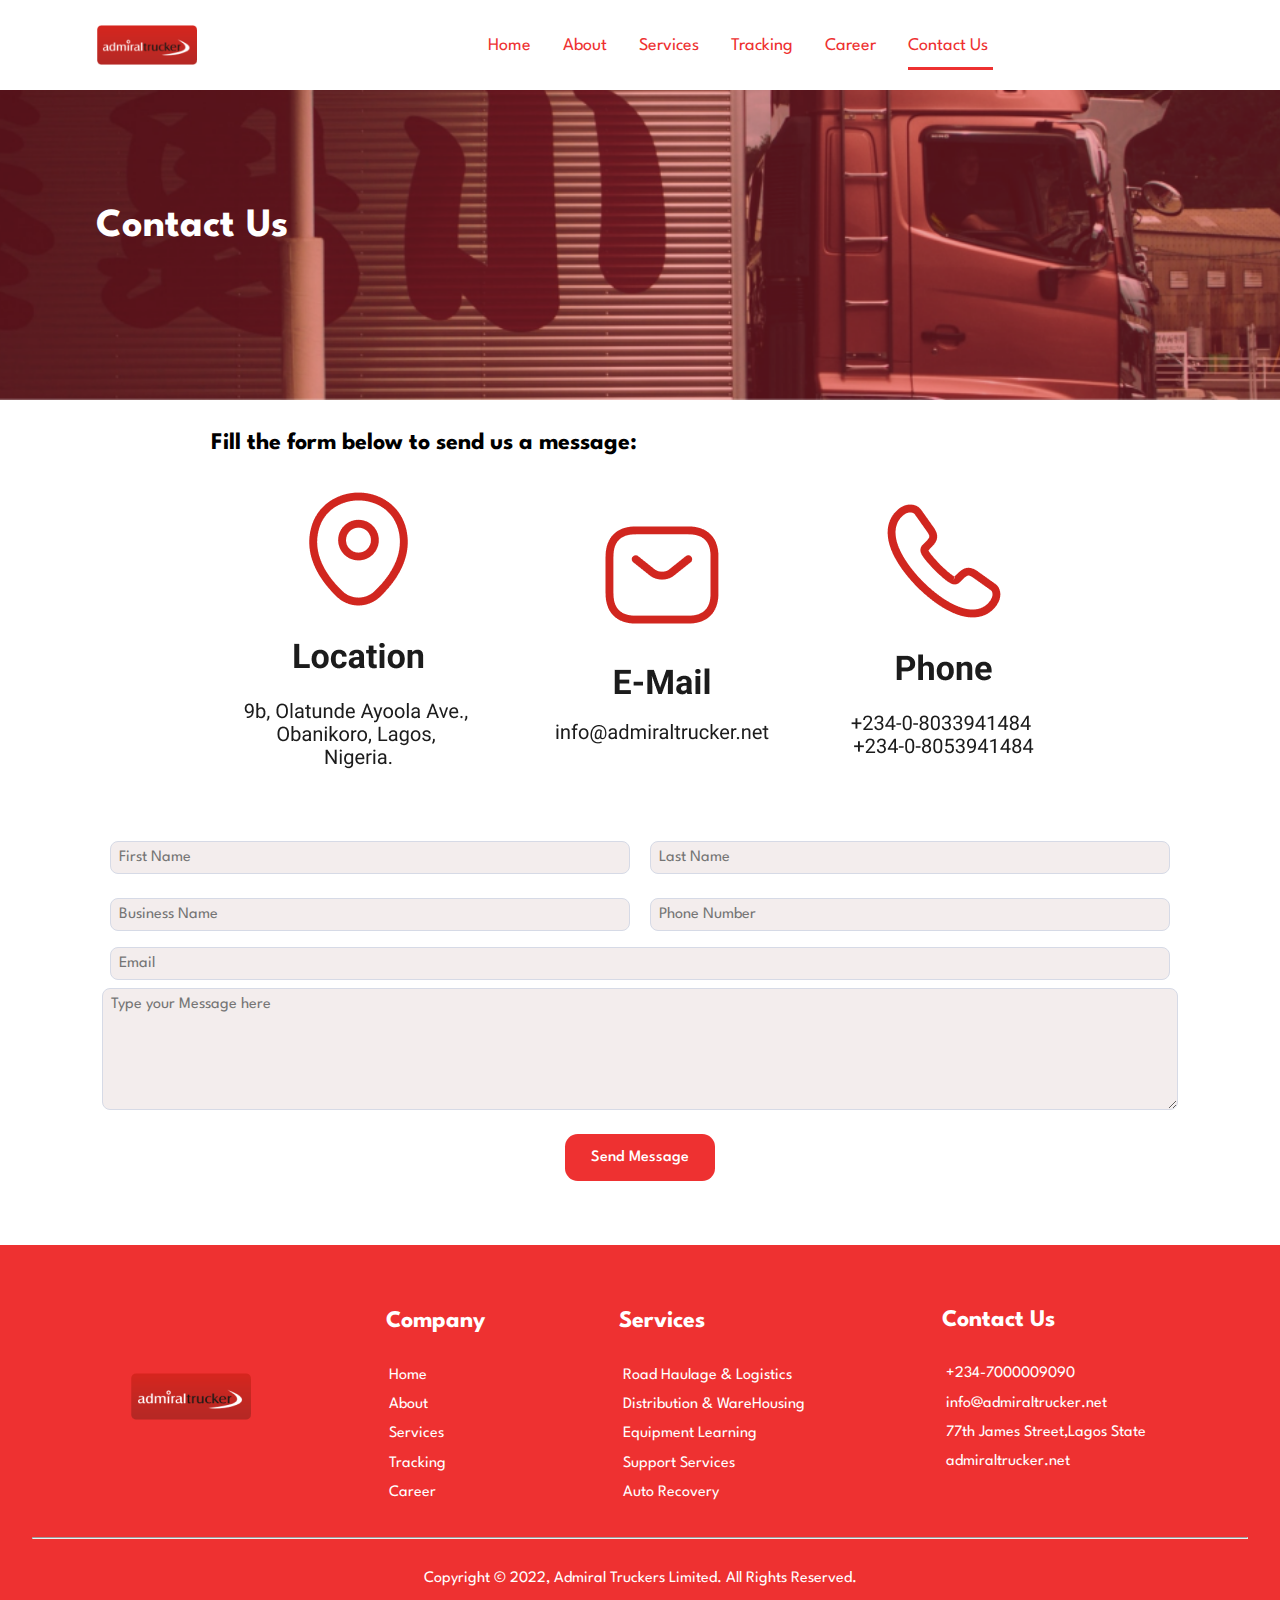
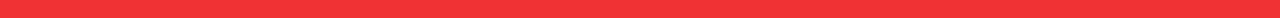
<file: html-files/contact.html>
<!DOCTYPE html>
<html lang="en">
<head>
    <meta charset="UTF-8">
    <meta name="viewport" content="width=device-width, initial-scale=1.0">
    <link rel="stylesheet" href="../css-files/contact.css">
    <title>Contact Us</title>
</head>
<body>
    <div class="container">
        <header>
            <nav>
                <img src="/images/Screenshot (8) 1.png" alt="logo">
                <ul>
                    <li><a href="/index.html" class="nav_link">Home</a></li>
                    <li><a href="/html-files/about.html" class="nav_link">About</a></li>
                    <li><a href="/html-files/services.html" class="nav_link">Services</a></li>
                    <li><a href="/html-files/tracking.html" class="nav_link">Tracking</a></li>
                    <li><a href="/html-files/career.html" class="nav_link">Career</a></li>
                    <li class="active"><a href="/html-files/contact.html" class="nav_link">Contact Us</a></li>
                </ul>
                <div class="toggle_btn">
                    <svg xmlns="http://www.w3.org/2000/svg" fill="none" viewBox="0 0 24 24" stroke-width="1.5" stroke="currentColor" class="w-6 h-6">
                        <path stroke-linecap="round" stroke-linejoin="round" d="M3.75 6.75h16.5M3.75 12h16.5m-16.5 5.25h16.5" />
                    </svg>
                </div>
            </nav>
            <div class="dropdown">
                <li><a href="/index.html" class="nav_link">Home</a></li>
                <li><a href="/html-files/about.html" class="nav_link">About</a></li>
                <li><a href="/html-files/services.html" class="nav_link">Services</a></li>
                <li><a href="/html-files/tracking.html" class="nav_link">Tracking</a></li>
                <li><a href="/html-files/career.html" class="nav_link">Career</a></li>
                <li class="active"><a href="/html-files/contact.html" class="nav_link">Contact Us</a></li>
            </div>
        </header>

        <section class="contact-bg">
            <div class="contact-header">
                <h1>Contact Us</h1>
            </div>
        </section>
        <main>
            <div class="options">
                <h2>Fill the form below to send us a message:</h2>
                <div class="contact-options">
                    <img src="/images/Group 27.png" alt="location">
                
                    <img src="/images/Group 26.png" alt="email">
                
                    <img src="/images/Group 25.png" alt="phone">
                </div>
            </div>
            <form action="" id="contactForm">
                <div class="fullname">
                    <input type="text" name="firstname" id="firstName" placeholder="First Name" />
                    <input type="text" name="lastname" id="lastName" placeholder="Last Name" />
                    <div id="errorMessages"></div>
                </div>
                <div class="details">
                    <input type="text" name="business" id="businessName" placeholder="Business Name" />
                    <input type="number" name="phone" id="phoneNumber" placeholder="Phone Number" />
                </div>
                <div class="msg">
                    <input type="email" name="email" id="email" placeholder="Email" />
                    <textarea name="message" id="message" cols="30" rows="10" placeholder="Type your Message here"></textarea>
                </div>
                <button type="submit">Send Message</button>
            </form>
        </main>
        <footer>
            <div class="footer-container">
                <div class="logo">
                    <img src="/images/Screenshot (8) 1.png" alt="logo">
                </div>
                <div class="company">
                    <h2>Company</h2>
                    <ul>
                        <li><a href="/index.html">Home</a></li>
                        <li><a href="/html-files/about.html">About</a></li>
                        <li><a href="/html-files/services.html">Services</a></li>
                        <li><a href="/html-files/tracking.html">Tracking</a></li>
                        <li><a href="/html-files/contact.html">Career</a></li>
                    </ul>
                </div>
                <div class="services-footer">
                    <h2>Services</h2>
                    <ul>
                        <li><a href="/html-files/services.html">Road Haulage & Logistics</a></li>
                        <li><a href="/html-files/services.html">Distribution & WareHousing</a></li>
                        <li><a href="/html-files/services.html">Equipment Learning</a></li>
                        <li><a href="/html-files/services.html">Support Services</a></li>
                        <li><a href="/html-files/services.html">Auto Recovery</a></li>
                    </ul>
                </div>
                <div class="contact-info">
                    <h2>Contact Us</h2>
                    <ul>
                        <li><a href="/html-files/contact.html">+234-7000009090</a></li>
                        <li><a href="/html-files/contact.html">info@admiraltrucker.net</a></li>
                        <li><a href="/html-files/contact.html">77th James Street,Lagos State</a></li>
                        <li><a href="/html-files/contact.html">admiraltrucker.net</a></li>
                    </ul>
                </div>
            </div>
            <hr>
                <div class="foot-text"><p>Copyright &copy; 2022, Admiral Truckers Limited. All Rights Reserved.</p></div>
        </footer>
    </div>
    <script>
        const toggleBtn = document.querySelector('.toggle_btn');
        const toggleBtnSvg = document.querySelector('.toggle_btn svg');
        const dropdownMenu = document.querySelector('.dropdown');
        const link = document.querySelectorAll('li');
        link.forEach
        ((links) => {
            links.addEventListener("click", () => {
                document.querySelector("li.active").classList.remove("active");
                links.classList.add("active");
            });
        });
        toggleBtn.onclick = function () {
        dropdownMenu.classList.toggle('open')
        const isOpen = dropdownMenu.classList.contains('open')

        toggleBtnSvg.classList = isOpen
        ? `<svg xmlns="http://www.w3.org/2000/svg" fill="none" viewBox="0 0 24 24" stroke-width="1.5" stroke="currentColor" class="w-6 h-6">
                <path stroke-linecap="round" stroke-linejoin="round" d="M6 18 18 6M6 6l12 12" />
         </svg>`

        : `<svg xmlns="http://www.w3.org/2000/svg" fill="none" viewBox="0 0 24 24" stroke-width="1.5" stroke="currentColor" class="w-6 h-6">
                <path stroke-linecap="round" stroke-linejoin="round" d="M3.75 6.75h16.5M3.75 12h16.5m-16.5 5.25h16.5" />
            </svg>`
    }

        document.getElementById("contactForm").addEventListener('submit', (event) => {
            event.preventDefault();

            //clear previous error messages
            document.getElementById("errorMessages").innerHTML = '';

            // Get data
        const firstName = document.getElementById("firstName").value.trim();
        const lastName = document.getElementById("lastName").value.trim();
        const email = document.getElementById("email").value.trim();
        const business = document.getElementById("businessName").value.trim();
        const phoneNumber = document.getElementById("phoneNumber").value.trim();
        const message = document.getElementById("message").value.trim();

        // validate data
        const errors = [];
        if (!firstName) {
            errors.push("First name is required.");
        }
        if (!lastName) {
            errors.push("Last name is required.");
        }
        if (!phoneNumber) {
            errors.push("Phone Number is required.");
        }
        if (!businessName) {
            errors.push("Business name is required.");
        }
        if (!email) {
            errors.push("Email is required.");
        }
        if (!message) {
            errors.push("Message is required.");
        }

        // display errors
        if (errors.length > 0) {
            const errorHtml = "<ul>" + errors.map(error => `<li>${error}</li>`).join('') + "</ul>";
            document.getElementById("errorMessages").innerHTML = errorHtml;
            return;
        }
        // data for submission
        const formData = {
            firstName,
            lastName,
            businessName,
            phoneNumber,
            email,
            message
        };
        //simulate submission
        setTimeout(() => {
            alert("Form Submitted Successfully!");
            document.getElementById("contactForm").reset();
        }, 1000);
        });

    </script>
</body>
</html>
</file>
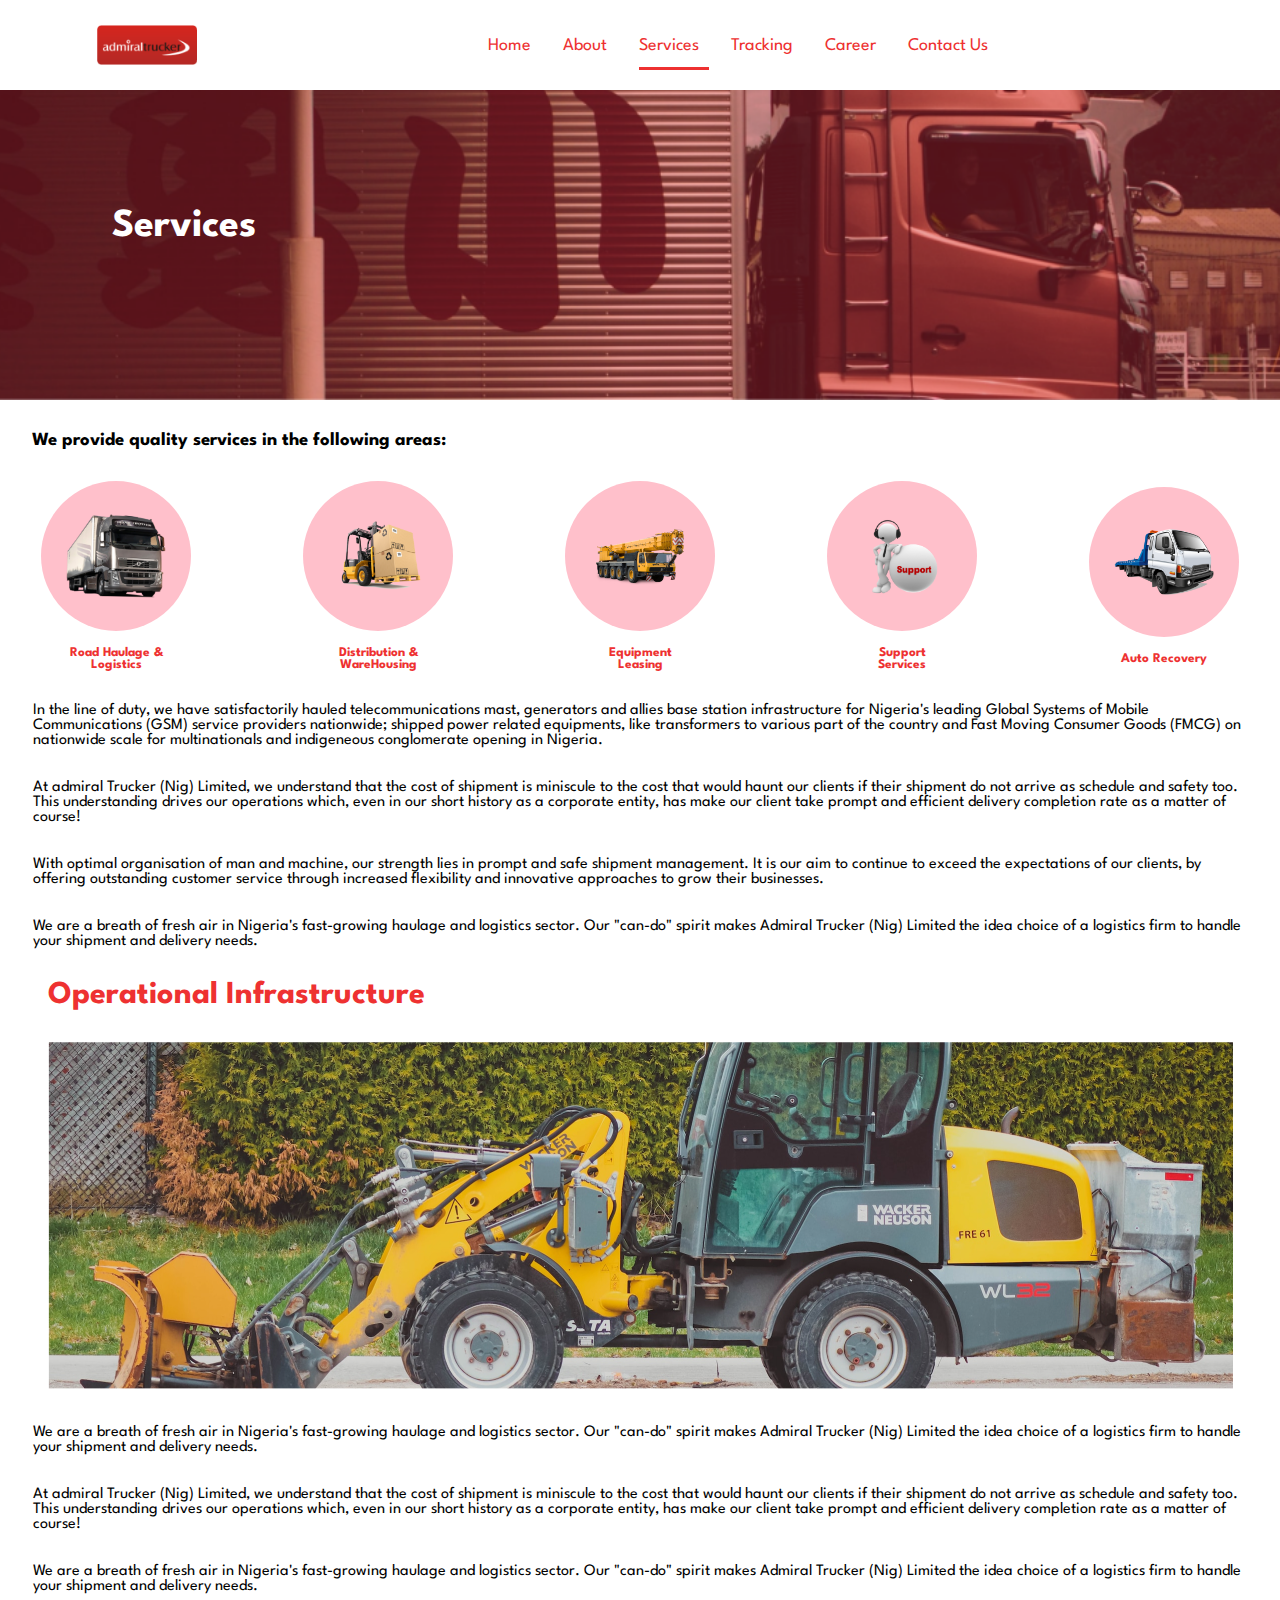
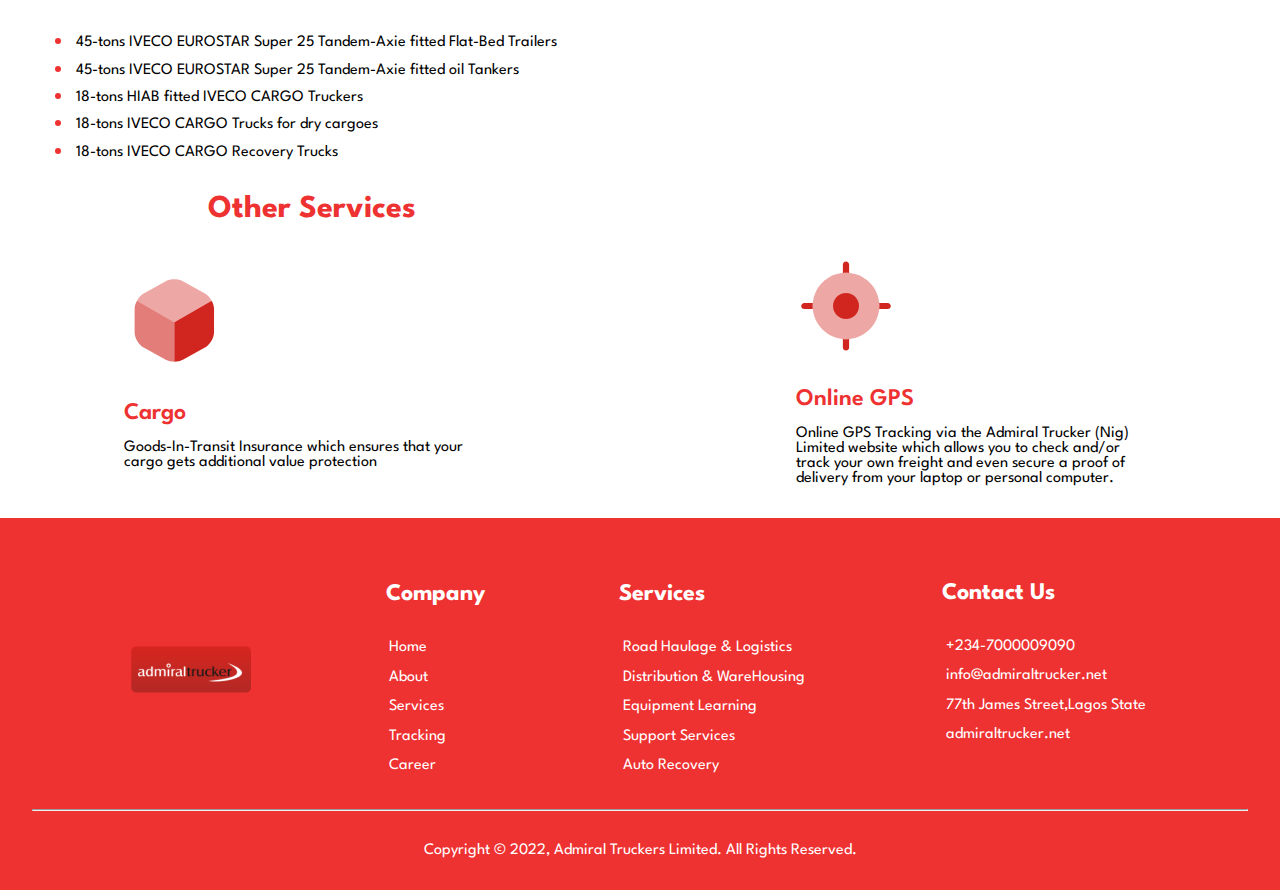
<file: html-files/services.html>
<!DOCTYPE html>
<html lang="en">
<head>
    <meta charset="UTF-8">
    <meta name="viewport" content="width=device-width, initial-scale=1.0">
    <link rel="stylesheet" href="../css-files/services.css">
    <title>Services</title>
</head>
<body>
    <div class="container">
        <header>
            <nav>
                <img src="/images/Screenshot (8) 1.png" alt="logo">
                <ul>
                    <li><a href="/index.html" class="nav_link">Home</a></li>
                    <li><a href="/html-files/about.html" class="nav_link">About</a></li>
                    <li class="active"><a href="/html-files/services.html" class="nav_link">Services</a></li>
                    <li><a href="/html-files/tracking.html" class="nav_link">Tracking</a></li>
                    <li><a href="/html-files/career.html" class="nav_link">Career</a></li>
                    <li><a href="/html-files/contact.html" class="nav_link">Contact Us</a></li>
                </ul>
                <div class="toggle_btn">
                    <svg xmlns="http://www.w3.org/2000/svg" fill="none" viewBox="0 0 24 24" stroke-width="1.5" stroke="currentColor" class="w-6 h-6">
                        <path stroke-linecap="round" stroke-linejoin="round" d="M3.75 6.75h16.5M3.75 12h16.5m-16.5 5.25h16.5" />
                    </svg>
                </div>
            </nav>
            <div class="dropdown">
                <li><a href="/index.html" class="nav_link">Home</a></li>
                <li><a href="/html-files/about.html" class="nav_link">About</a></li>
                <li class="active"><a href="/html-files/services.html" class="nav_link">Services</a></li>
                <li><a href="/html-files/tracking.html" class="nav_link">Tracking</a></li>
                <li><a href="/html-files/career.html" class="nav_link">Career</a></li>
                <li><a href="/html-files/contact.html" class="nav_link">Contact Us</a></li>
            </div>
        </header>

        <section class="page-8">
            <div class="service-header">
                <h1>Services</h1>
            </div>
        </section>
        <div class="main">
            <div><h3>We provide quality services in the following areas:</h3></div>
            <div class="services">
                <div class="service-areas">
                    <div class="service-unit">
                        <div class="service-offer"><img src="/images/pngwing.com - 2022-10-16T125045 1.png" alt=""></div>
                        <h5>Road Haulage & Logistics</h5>
                    </div>
                    <div class="service-unit">
                        <div class="service-offer"><img src="/images/pngwing.com - 2022-10-16T125838 1.png" alt=""></div>
                        <h5>Distribution & WareHousing</h5>
                    </div>
                    <div class="service-unit">
                        <div class="service-offer"><img src="/images/pngwing.com - 2022-10-16T131324 1.png" alt=""><p></div>
                        <h5>Equipment Leasing</h5>
                    </div>
                    <div class="service-unit">
                        <div class="service-offer"><img src="/images/pngwing.com - 2022-10-16T130330 1.png" alt=""></div>
                        <h5>Support Services</h5>
                    </div>
                    <div class="service-unit">
                        <div class="service-offer"><img src="/images/pngwing.com - 2022-10-16T130608 1.png" alt=""></div>
                        <h5>Auto Recovery</h5>
                    </div>
                </div>
                <ul>
                    <li>Road Haulage & Logistics</li>
                    <li>Distribution & WareHousing</li>
                    <li>Equipment Leasing</li>
                    <li>Support Services</li>
                    <li>Auto Recovery</li>
                </ul>
            </div>
            <div class="hero">
                <p>
                    In the line of duty, we have satisfactorily hauled telecommunications mast, generators and allies base station infrastructure 
                    for Nigeria's leading Global Systems of Mobile Communications (GSM) service providers nationwide; shipped power related equipments,
                    like transformers to various part of the country and Fast Moving Consumer Goods (FMCG) on nationwide scale for multinationals and 
                    indigeneous conglomerate opening in Nigeria.
                </p>
                <p>
                    At admiral Trucker (Nig) Limited, we understand that the cost of shipment is miniscule to the cost that would haunt our clients if 
                    their shipment do not arrive as schedule and safety too. This understanding drives our operations which, even in our short history as 
                    a corporate entity, has make our client take prompt and efficient delivery completion rate as a matter of course!
                </p>
                <p>
                    With optimal organisation of man and machine, our strength lies in prompt and safe shipment management. It is our aim to continue 
                    to exceed the expectations of our clients, by offering outstanding customer service through increased flexibility and innovative 
                    approaches to grow their businesses.
                </p>
                <p>
                    We are a breath of fresh air in Nigeria's fast-growing haulage and logistics sector. Our "can-do" spirit makes Admiral Trucker (Nig)
                    Limited the idea choice of a logistics firm to handle your shipment and delivery needs.
                </p>
            </div>
            <div class="operation-infrastructure">
                <div class="operation">
                    <h1>Operational Infrastructure</h1>
                    <img src="/images/Rectangle 22.png" alt="operation-infrastructure">
                </div>
                <div class="hero">
                    <p>
                        We are a breath of fresh air in Nigeria's fast-growing haulage and logistics sector. Our "can-do" spirit makes Admiral Trucker (Nig)
                        Limited the idea choice of a logistics firm to handle your shipment and delivery needs.
                    </p>
                    <p>
                        At admiral Trucker (Nig) Limited, we understand that the cost of shipment is miniscule to the cost that would haunt our clients if 
                        their shipment do not arrive as schedule and safety too. This understanding drives our operations which, even in our short history as 
                        a corporate entity, has make our client take prompt and efficient delivery completion rate as a matter of course!
                    </p>
                    <p>
                        We are a breath of fresh air in Nigeria's fast-growing haulage and logistics sector. Our "can-do" spirit makes Admiral Trucker (Nig)
                        Limited the idea choice of a logistics firm to handle your shipment and delivery needs. 
                    </p>

                    <ul class="highlighted-infrastructure">
                        <li>45-tons IVECO EUROSTAR Super 25 Tandem-Axie fitted Flat-Bed Trailers</li>
                        <li>45-tons IVECO EUROSTAR Super 25 Tandem-Axie fitted oil Tankers</li>
                        <li>18-tons HIAB fitted IVECO CARGO Truckers</li>
                        <li>18-tons IVECO CARGO Trucks for dry cargoes</li>
                        <li>18-tons IVECO CARGO Recovery Trucks</li>
                    </ul>
                </div>
                
            </div>
            <div class="other-services">
                <h1>Other Services</h1>
                <div class="goods">
                    <div class="method">
                        <img src="/images/box.svg" alt="box">
                        <div class="text">
                            <h3>Cargo</h3>
                            <p>Goods-In-Transit Insurance which ensures that your cargo gets additional value protection</p>
                        </div>
                    </div>
                    <div class="method">
                        <img src="/images/gps.svg" alt="gps">
                        <div class="text">
                            <h3>Online GPS</h3>
                            <p>Online GPS Tracking via the Admiral Trucker (Nig) Limited website which allows you to check 
                                and/or track your own freight and even secure a proof of delivery from your laptop or personal computer.
                            </p>
                        </div>
                    </div>
                </div>
            </div>
        </div>
        <footer>
            <div class="footer-container">
                <div class="logo">
                    <img src="/images/Screenshot (8) 1.png" alt="logo">
                </div>
                <div class="company">
                    <h2>Company</h2>
                    <ul>
                        <li><a href="/index.html">Home</a></li>
                        <li><a href="/html-files/about.html">About</a></li>
                        <li><a href="/html-files/services.html">Services</a></li>
                        <li><a href="/html-files/tracking.html">Tracking</a></li>
                        <li><a href="/html-files/contact.html">Career</a></li>
                    </ul>
                </div>
                <div class="services-footer">
                    <h2>Services</h2>
                    <ul>
                        <li><a href="/html-files/services.html">Road Haulage & Logistics</a></li>
                        <li><a href="/html-files/services.html">Distribution & WareHousing</a></li>
                        <li><a href="/html-files/services.html">Equipment Learning</a></li>
                        <li><a href="/html-files/services.html">Support Services</a></li>
                        <li><a href="/html-files/services.html">Auto Recovery</a></li>
                    </ul>
                </div>
                <div class="contact">
                    <h2>Contact Us</h2>
                    <ul>
                        <li><a href="/html-files/contact.html">+234-7000009090</a></li>
                        <li><a href="/html-files/contact.html">info@admiraltrucker.net</a></li>
                        <li><a href="/html-files/contact.html">77th James Street,Lagos State</a></li>
                        <li><a href="/html-files/contact.html">admiraltrucker.net</a></li>
                    </ul>
                </div>
            </div>
            <hr>
                <div class="foot-text"><p>Copyright &copy; 2022, Admiral Truckers Limited. All Rights Reserved.</p></div>
        </footer>
    </div>
    <script>
        const toggleBtn = document.querySelector('.toggle_btn');
        const toggleBtnSvg = document.querySelector('.toggle_btn svg');
        const dropdownMenu = document.querySelector('.dropdown');
        const link = document.querySelectorAll('li');
        link.forEach
        ((links) => {
            links.addEventListener("click", () => {
                document.querySelector("li.active").classList.remove("active");
                links.classList.add("active");
            });
        });
        toggleBtn.onclick = function () {
        dropdownMenu.classList.toggle('open')
        const isOpen = dropdownMenu.classList.contains('open')

        toggleBtnSvg.classList = isOpen
        ? `<svg xmlns="http://www.w3.org/2000/svg" fill="none" viewBox="0 0 24 24" stroke-width="1.5" stroke="currentColor" class="w-6 h-6">
                <path stroke-linecap="round" stroke-linejoin="round" d="M6 18 18 6M6 6l12 12" />
         </svg>`

        : `<svg xmlns="http://www.w3.org/2000/svg" fill="none" viewBox="0 0 24 24" stroke-width="1.5" stroke="currentColor" class="w-6 h-6">
                <path stroke-linecap="round" stroke-linejoin="round" d="M3.75 6.75h16.5M3.75 12h16.5m-16.5 5.25h16.5" />
            </svg>`
    }

    </script>
</body>
</html>
</file>
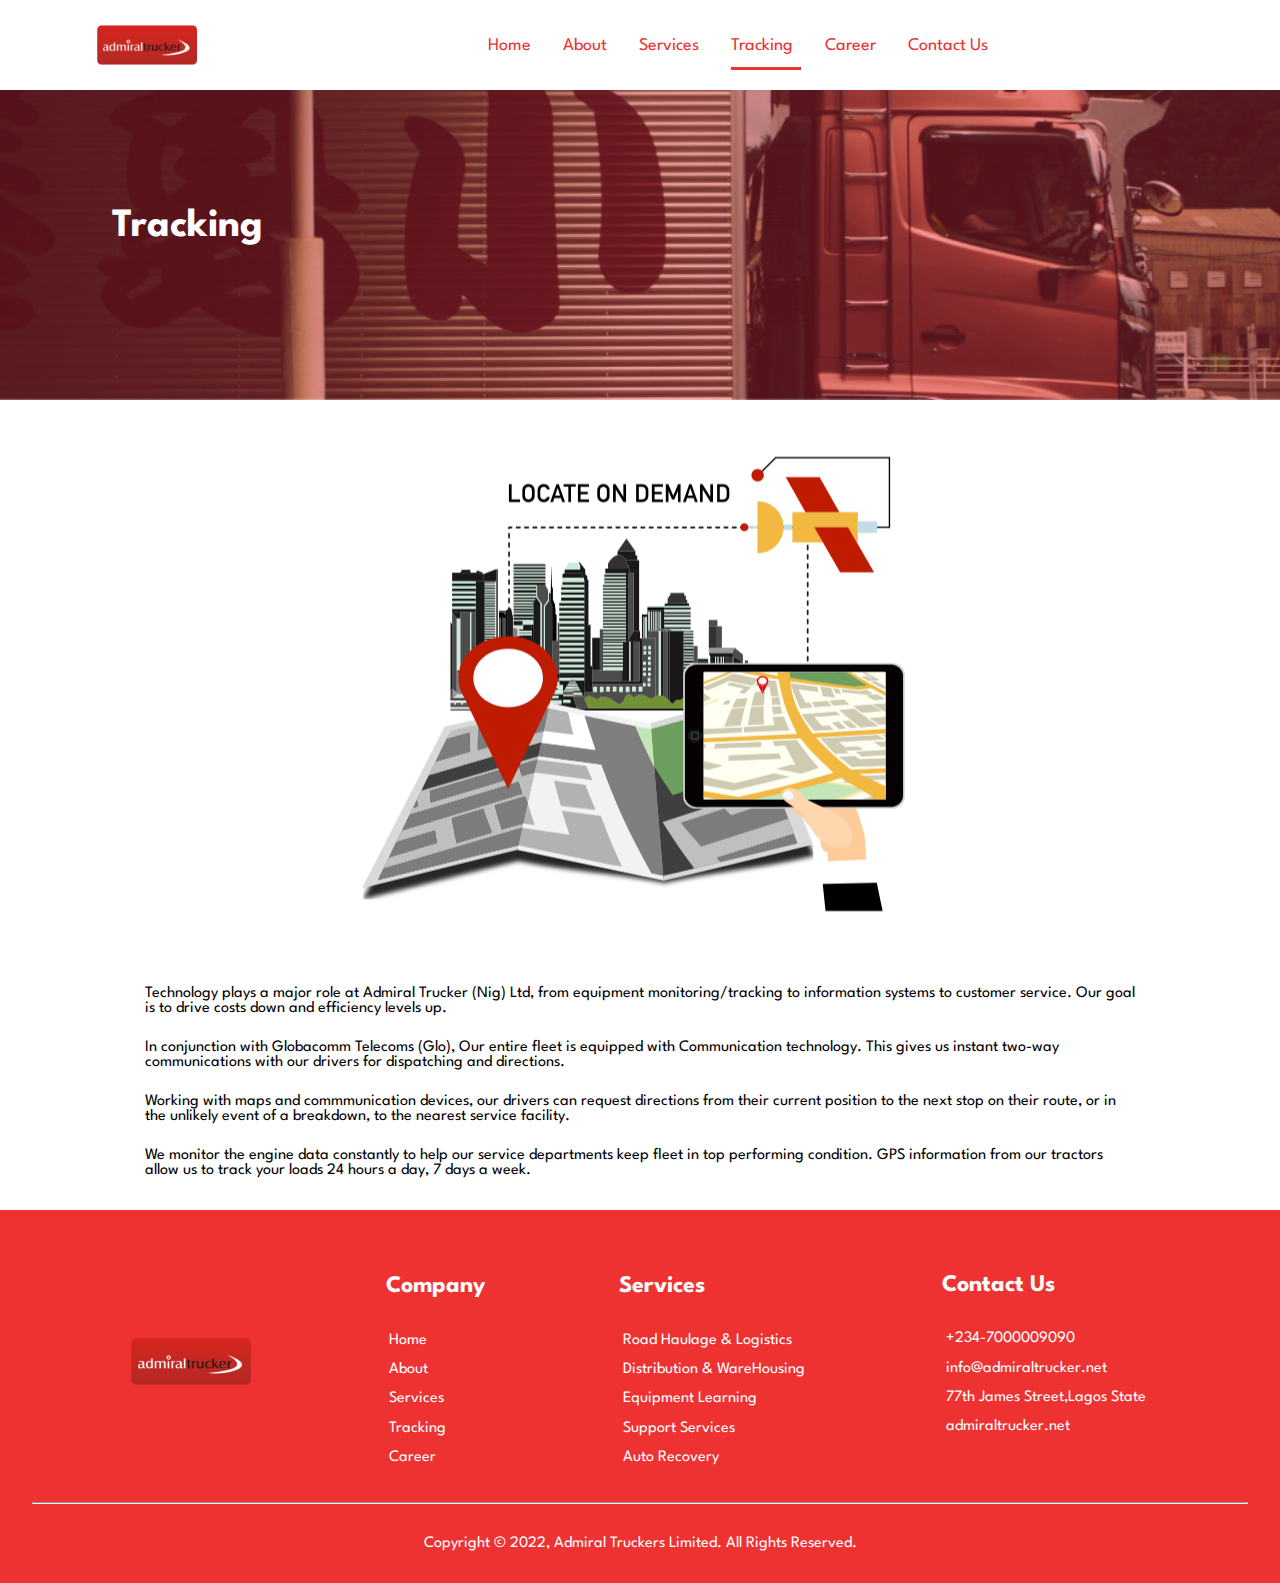
<file: html-files/tracking.html>
<!DOCTYPE html>
<html lang="en">
<head>
    <meta charset="UTF-8">
    <meta name="viewport" content="width=device-width, initial-scale=1.0">
    <link rel="stylesheet" href="../css-files/tracking.css">
    <title>Tracking</title>
</head>
<body>
    <div class="container">
        <header>
            <nav>
                <img src="/images/Screenshot (8) 1.png" alt="logo">
                <ul>
                    <li><a href="/index.html" class="nav_link">Home</a></li>
                    <li><a href="/html-files/about.html" class="nav_link">About</a></li>
                    <li><a href="/html-files/services.html" class="nav_link">Services</a></li>
                    <li class="active"><a href="/html-files/tracking.html" class="nav_link">Tracking</a></li>
                    <li><a href="/html-files/career.html" class="nav_link">Career</a></li>
                    <li><a href="/html-files/contact.html" class="nav_link">Contact Us</a></li>
                </ul>
                <div class="toggle_btn">
                    <svg xmlns="http://www.w3.org/2000/svg" fill="none" viewBox="0 0 24 24" stroke-width="1.5" stroke="currentColor" class="w-6 h-6">
                        <path stroke-linecap="round" stroke-linejoin="round" d="M3.75 6.75h16.5M3.75 12h16.5m-16.5 5.25h16.5" />
                    </svg>
                </div>
            </nav>
            <div class="dropdown">
                <li><a href="/" class="nav_link">Home</a></li>
                <li><a href="/html-files/about.html" class="nav_link">About</a></li>
                <li><a href="/html-files/services.html" class="nav_link">Services</a></li>
                <li class="active"><a href="/html-files/tracking.html" class="nav_link">Tracking</a></li>
                <li><a href="/html-files/career.html" class="nav_link">Career</a></li>
                <li><a href="/html-files/contact.html" class="nav_link">Contact Us</a></li>
            </div>
        </header>

        <section class="tracking">
            <div class="tracking-header">
                <h1>Tracking</h1>
            </div>
        </section>
        <main>
            <div class="image"><img src="/images/pngwing.com - 2022-10-16T135405 1.png" alt=""></div>
            <div class="page-text">
                <p>
                    Technology plays a major role at Admiral Trucker (Nig) Ltd, from equipment monitoring/tracking to 
                    information systems to customer service. Our goal is to drive costs down and efficiency levels up.
                </p>
                <p>
                    In conjunction with Globacomm Telecoms (Glo), Our entire fleet is equipped with Communication
                    technology. This gives us instant two-way communications with our drivers for dispatching and
                    directions.
                </p>
                <p>
                    Working with maps and commmunication devices, our drivers can request directions from their current 
                    position to the next stop on their route, or in the unlikely event of a breakdown, to the nearest service facility.
                </p>
                <p>
                    We monitor the engine data constantly to help our service departments keep fleet in top performing condition.
                    GPS information from our tractors allow us to track your loads 24 hours a day, 7 days a week.
                </p>
            </div>
        </main>
        <footer>
            <div class="footer-container">
                <div class="logo">
                    <img src="/images/Screenshot (8) 1.png" alt="logo">
                </div>
                <div class="company">
                    <h2>Company</h2>
                    <ul>
                        <li><a href="/index.html">Home</a></li>
                        <li><a href="/html-files/about.html">About</a></li>
                        <li><a href="/html-files/services.html">Services</a></li>
                        <li><a href="/html-files/tracking.html">Tracking</a></li>
                        <li><a href="/html-files/contact.html">Career</a></li>
                    </ul>
                </div>
                <div class="services-footer">
                    <h2>Services</h2>
                    <ul>
                        <li><a href="/html-files/services.html">Road Haulage & Logistics</a></li>
                        <li><a href="/html-files/services.html">Distribution & WareHousing</a></li>
                        <li><a href="/html-files/services.html">Equipment Learning</a></li>
                        <li><a href="/html-files/services.html">Support Services</a></li>
                        <li><a href="/html-files/services.html">Auto Recovery</a></li>
                    </ul>
                </div>
                <div class="contact">
                    <h2>Contact Us</h2>
                    <ul>
                        <li><a href="/html-files/contact.html">+234-7000009090</a></li>
                        <li><a href="/html-files/contact.html">info@admiraltrucker.net</a></li>
                        <li><a href="/html-files/contact.html">77th James Street,Lagos State</a></li>
                        <li><a href="/html-files/contact.html">admiraltrucker.net</a></li>
                    </ul>
                </div>
            </div>
            <hr>
                <div class="foot-text"><p>Copyright &copy; 2022, Admiral Truckers Limited. All Rights Reserved.</p></div>
        </footer>
    </div>
    <script>
        const link = document.querySelectorAll('li');
        link.forEach
        ((links) => {
            links.addEventListener("click", () => {
                document.querySelector("li.active").classList.remove("active");
                links.classList.add("active");
            });
        });
        const toggleBtn = document.querySelector('.toggle_btn');
        const toggleBtnSvg = document.querySelector('.toggle_btn svg');
        const dropdownMenu = document.querySelector('.dropdown');
        toggleBtn.onclick = function () {
        dropdownMenu.classList.toggle('open')
        const isOpen = dropdownMenu.classList.contains('open')

        toggleBtnSvg.classList = isOpen
        ? `<svg xmlns="http://www.w3.org/2000/svg" fill="none" viewBox="0 0 24 24" stroke-width="1.5" stroke="currentColor" class="w-6 h-6">
                <path stroke-linecap="round" stroke-linejoin="round" d="M6 18 18 6M6 6l12 12" />
         </svg>`

        : `<svg xmlns="http://www.w3.org/2000/svg" fill="none" viewBox="0 0 24 24" stroke-width="1.5" stroke="currentColor" class="w-6 h-6">
                <path stroke-linecap="round" stroke-linejoin="round" d="M3.75 6.75h16.5M3.75 12h16.5m-16.5 5.25h16.5" />
            </svg>`
    }

    </script>
</body>
</html>
</file>
<file: css-files/index.css>
@import url('https://fonts.googleapis.com/css2?family=Inter:slnt,wght@-5,100..900&family=League+Spartan:wght@100..900&display=swap');


*{
    margin: 0;
    padding: 0;
    box-sizing: border-box;
    text-decoration: none;
    list-style: none;
    font-family: 'League Spartan', sans-serif;
}
::-webkit-scrollbar{
    width: 0;
    overflow: hidden;
}
body{
    display: flex;
    justify-content: center;
    align-items: center;
    width: 100%;
    height: 100%;
    margin: auto 0;
    overflow-x: hidden;
}
.container{
    flex: 1;
    min-width: 100%;
    min-height: 100%;
}

header{
    display: flex;
    justify-content: center;
    align-items: center;
    position: relative;
}
nav{
    position: fixed;
    top: 0;
    left: 0;
    background-color: #ffffff;
    overflow: hidden;
    width: 100%;
    height: 10%;
    display: flex;
    justify-content: space-around;
    align-items: center;
    margin: auto;
}
nav img{
    width: 100px;
    margin-right: 6rem;
}
nav ul{
    display: flex;
    justify-content: center;
    align-items: center;
    gap: 2rem;
}
nav ul li a{
    font-size: 1.12rem;
    color: #ee3131;
    cursor: pointer;
}
nav ul li.active::after{
    content: '';
    display: flex;
    width: 50px;
    height: 3px;
    background-color: rgb(238, 49, 49);
    position: absolute;
    bottom: 20px;
    animation: appear  0.3s linear;
}
@keyframes appear {
    from {
        width: 0;
    }
    to {
        width: 50px;
    }
}
.toggle_btn svg{
    width: 1.5rem;
    display: none;
    margin-right: 1rem;
}
.page-1{
    background: url(/images/Pexels\ Photo\ by\ Jonathan\ Cooper.png);
    background-position: center;
    background-repeat: no-repeat;
    background-size: cover;
    overflow-x: hidden;
    margin: 0;
}
.page-text{
    display: flex;
    flex-direction: column;
    justify-content: center;
    align-items: center;
    margin-top: 5rem;
}
.page-text h1{
    font-size: 5rem;
    font-weight: 600;
    color: #ffffff;
    width: 18ch;
    text-align: center;
    line-height: 4.7rem;
    margin-top: 10rem;
}
.page-text p{
    font-size: 1.5rem;
    font-weight: 400;
    width: 65ch;
    text-align: center;
    color: #ffffff;
    line-height: 2rem;
    padding-top: 5rem;
}
.page-text #action-btn {
    padding: 1rem 2rem;
    background-color: rgb(238, 49, 49);
    color: #ffffff;
    text-align: center;
    border-radius: 15px;
    margin: 5rem auto;
    font-size: 1.5rem;
    font-weight: 600;
    cursor: pointer;
    transition: scale 0.2 ease;
}
.page-text #action-btn:hover{
    scale: 1.05;
    background-color: rgb(238, 124, 124);
}

.container-resources{
    position: static;
    bottom: 1rem;
    left: 0;
    width: 370px;
    height: 120px;
    background-color: #ffffff;
    box-shadow: 0 4px 8px 0 rgba(0, 0, 0, 0.2), 0 10px 50px 0 rgba(0, 0, 0, 0.20);
    margin: -4rem auto;
    border-radius: 0.5rem;
}
.container-resources h2{
    text-align: center;
    padding: 0.5rem;
    color: rgb(238, 49, 49);
}
.resources{
    width: 100%;
    display: flex;
    justify-content: center;
    align-items: center;
    margin-top: 1rem;
    gap: 0.5rem;
}
.resources span{
    text-decoration: underline;
    font-size: 1rem;
    font-weight: 500;
}
.resources a{
    color: #343333;
}
.line{
    background-color: rgb(238, 49, 49);
    width: 3px;
    height: 40px;
}
.page-2{
    display: flex;
    justify-content: center;
    flex-direction: column;
    padding: 8rem;
    transition: all ease 0.3s;
}
.about-header h1{
    width: 100%;
    text-align: center;
    padding: 0 ;
    color: rgb(238, 49, 49);
}
.content{
    display: flex;
    justify-content: space-evenly;
}
.about-image img{
    height: 400px;
}
.page-2 .text {
    display: flex;
    flex-direction: column;
    gap: 2rem;
    margin-top: 5rem;
}
.page-2 .text p{
    text-align: left;
    width: 50ch;
    line-height: 1.5rem;
    
}
.text .action-btn{
    width: 150px;
    height: 50px;
    background-color: rgb(238, 49, 49);
    color: #ffffff;
    text-align: center;
    border-radius: 10px;
    border: none;
    font-size: 1.2rem;
    font-weight: 500;
    padding: 1rem;
}
#moreContent3 {
    font-size: 1rem;
}
.page-3{
    display: flex;
    flex-direction: column;
    background-color: rgb(238, 49, 49);
    color: #ffffff;
    padding: 5rem;
    transition: all ease 0.3s;

}
.featured-header{
    text-align: center;
    padding-bottom: 2rem;
    font-size: 1.5rem;
    font-weight: 700;

}
.page-3 .text p{
    margin-top: 3.5rem;
    text-align: left;
}
.page-3 .text a{
    color: #ffffff;
    text-decoration: underline;
}
.page-4{
    display: flex;
    flex-direction: column;
    background-color: rgb(230, 227, 227);
    padding: 5rem;
    transition: all ease 0.3s;

}
.edge-image img{
    height: 450px;
    margin-top: 3rem;
}
.edge-header{
    margin-left: 43rem;
    margin-bottom: -4rem;
    font-size: 1.3rem;
    font-weight: 700;
    color: rgb(238, 49, 49);
}
.circle-list{
    margin-top: 5rem;
}
.circle-list .list{
    display: flex;
    align-items: center;
    padding: 1.5rem;
    gap: 2rem;
}
.list p{
    width: 40ch;
}
.page-5{
    display: flex;
    justify-content: space-between;
    align-items: center;
    flex-direction: column;
    padding: 2rem;
    transition: all ease 0.3s;

}
.destination-header{
    text-align: center;
    font-size: 1.3rem;
    font-family: 700;
    color: rgb(238, 49, 49);
}
.destination-image img{
    height: 400px;
}
.page-5 .content{
    display: flex;
    flex-direction: column;
    align-items: center;
}
.text p{
    text-align: center;
    width: 60ch;
    font-weight:600;
}
.page-6{
    display: flex;
    justify-content: center;
    align-items: center;
    flex-direction: column;
    background-color: rgb(230, 227, 227);
    padding: 2rem;
    transition: all ease 0.3s;

}
.news-header{
    margin-bottom: 2rem;
    color: rgb(238, 49, 49);
}
.page-6 img{
    width: 450px;
}
.event-container{
    display: flex;
    gap: 2rem;
}
.date{
    margin-top: -1.3rem;
    padding: 0 2rem;
}
.date input{
    padding: 0.5rem;
    text-align: center;
    width: 120px;
    font-size: 0.8rem;
    border: none;
    border-radius: 10px;
}
.page-6 .content{
    display: flex;
    justify-content: center;
    align-items: center;
    flex-direction: column;
    background-color: #000000;
    width: 450px;
    border-radius: 20px;
}
.page-6 p,
.page-6 span,
.page-6 h2,
.page-6 p,
.page-6 svg{
    color: #ffffff;
}
.page-6 .text{
    padding: 2rem;
    font-size: 1rem;
    font-weight: 700;
}
.page-6 .text p{
    text-align: left;
    width: 52ch;
    margin-top: 2rem;
    font-size: 0.8rem;
    font-weight: 500;
}
.line2{
    width: 100%;
    color: #ffffff;
}
.readmore{
    width: 90%;
    display: flex;
    justify-content: space-between;
    align-items: center;
    padding: 1.5rem;
}
.moreContent{
    font-size: 0.8rem;
    text-align: left;
    padding: 0.7rem 0.3rem;
    width: 40ch;
}
.page-6 .readmore span{
    font-size: 0.8rem;
}
.page-6 span a{
    color: #ffffff;
}
svg{
    width: 1rem;
}
footer{
    width: 100%;
    display: flex;
    justify-content: center;
    flex-direction: column;
    background-color: rgb(238, 49, 49);
    padding: 2rem;
}
.footer-container{
    display: flex;
    justify-content: space-around;
    align-items: center;
    color: #ffffff;
    padding: 2rem;
}
.footer-container h2{
    margin-bottom: 2rem;
}
.footer-container ul li a{
    color: #ffffff;
}
.footer-container ul li{
    margin-top: 0.5rem;
    padding: 0.2rem;
}
.footer-container .logo img{
    margin-bottom: 1rem;
}
.footer-container .contact{
    margin-bottom: 2rem;
}
footer .foot-text{
    text-align: center;
    color: #ffffff;
    margin-top: 2rem;
}

/*DropDown*/
.dropdown{
    display: none;
    position: fixed;
    left: 0;
    top: 4.5rem;
    width: 388px;
    height: 0;
    background: rgba(255, 255, 255, 0.1);
    backdrop-filter: blur(15px);
    border-radius: 0.6rem;
    overflow: hidden;
    transition: height 0.2s cubic-bezier(0.175, 0.885, 0.32, 1.275);
}
.dropdown li{
    padding: 0.7rem;
    display: flex;
    align-items: center;
    justify-content: center;
    font-size: 1.2rem;
}
.dropdown li a{
    color: #ffffff;
}
.dropdown.open{
    height: 270px;
}
@media only screen and (max-width: 420px){
    .container{
        width: 26rem;
        margin: 0;
        overflow-x: hidden;
    }
    nav{
        width: 100%;
        margin: auto 0;
    }
    nav ul{
        display: none;
    }
    .toggle_btn svg{
        display: block;
    }
    .dropdown{
        width: 20rem;
        display: block;
        top: 4rem;
        left: 0;
        margin: auto;
    }
    .dropdown li{
        align-items: center;
    }
    .dropdown li a:hover {
        color: #ee3131;
        border-radius: 10px;
    }
    .page-1 .page-text{
        display: flex;
        justify-content: center;
        align-items: flex-start;
        gap: 0.3rem;
        margin: 0.1rem;
    }
    .page-1 h1{
        width: 7ch;
        text-align: left;
        font-size: 2.8rem;
        line-height: 2.5rem;
        margin-left: 2rem;
    }
    .page-text p{
        width: 30ch;
        font-size: 1.2rem;
        line-height: 1.2rem;
        text-align: left;
        margin-left: 2rem;
        margin-top: -4rem;
    }
    .container-resources{
        width: 300px;
        height: 200px;
        margin: -2.8rem auto;
    }
    .resources{
        flex-direction: column;
    }
    .line{
        width: 40%;
        height: 3px;
        margin: 0.5rem 0;
    }
    .page-2{
        flex-direction: column;
        align-items: center;
    }
    .page-2 h1{
        text-align: center;
        margin-top: -2rem;
        font-size: 2rem;
    }
    .content{
        flex-direction: column;
        align-items: center;
    }
    .about-header, .edge-header{
        width: 100%;
        margin: auto;
        font-size: 0.82rem;
    }
    .about-image img{
        width: 320px;
    }
    .page-2 .text p,
    .page-3 .text p{
        width: 35ch;
    }
    .featured-header{
        font-size: 0.82rem;
    }
    .featured-image img{
        width: 320px;
    }
    .edge-image img{
        width: 390px;
    }
    .edge-header{
        margin-left: 3.5rem;
        margin-bottom: 2rem;
    }
    .circle-list p{
        width: 25ch;
    }
    .destination-image img{
        width: 430px;
    }
    .destination-header{
        font-size: 0.82rem;
    }
    .page-5 .text p{
        width: 35ch;
    }
    .event-container{
        flex-direction: column;
        align-items: center;
    }
    .event-container img,
    .event-container .content{
        width: 320px;
        transition: all 0.2s ease;
    }
    .event-container .text p{
        width: 35ch;
    }
    .footer-container{
        flex-direction: column;
        align-items: flex-start;
        gap: 2rem;
    }
    .foot-text{
        width: 32ch;
        text-align: center;
        line-height: 1.2rem;
        margin: auto;
    }

}
</file>
<file: css-files/about.css>
@import url('https://fonts.googleapis.com/css2?family=Inter:slnt,wght@-5,100..900&family=League+Spartan:wght@100..900&display=swap');


*{
    margin: 0;
    padding: 0;
    box-sizing: border-box;
    text-decoration: none;
    list-style: none;
    font-family: 'League Spartan', sans-serif;
}
::-webkit-scrollbar{
    width: 0;
    overflow: hidden;
}
body{
    display: flex;
    justify-content: center;
    align-items: center;
    width: 100%;
    height: 100%;
    margin: auto 0;
    overflow-x: hidden;
}
.container{
    flex: 1;
    min-width: 100%;
    min-height: 100%;

}
header{
    width: 100%;
    display: flex;
    justify-content: center;
    align-items: center;
    position: relative;
}
nav{
    position: fixed;
    top: 0;
    left: 0;
    background-color: #ffffff;
    overflow: hidden;
    width: 100%;
    height: 10%;
    display: flex;
    justify-content: space-around;
    align-items: center;
    margin: auto;
}
nav img{
    width: 100px;
    margin-right: 6rem;
}
nav ul{
    display: flex;
    justify-content: center;
    align-items: center;
    gap: 2rem;
}
nav ul li a{
    font-size: 1.12rem;
    color: #ee3131;
    cursor: pointer;
}
nav ul li.active::after{
    content: '';
    display: flex;
    width: 50px;
    height: 3px;
    background-color: rgb(238, 49, 49);
    position: absolute;
    bottom: 20px;
    animation: appear  0.3s linear;
}
@keyframes appear {
    from {
        width: 0;
    }
    to {
        width: 50px;
    }
}
.toggle_btn svg{
    width: 1.5rem;
    display: none;
    margin-right: 1rem;

}
.page-7{
    background: url(/images/Rectangle\ 21.png);
    background-position: center;
    background-repeat: no-repeat;
    background-size: cover;
    height: 400px;
    width: 100%;
}
.page-header h1{
    color: #ffffff;
    font-size: 2.5rem;
    font-weight: 700;
    padding-left: 7rem;
    padding-top: 13rem;
}
.main{
    width: 100%;
    display: flex;
    flex-direction: column;
    gap: 2rem;
}
h3{
    padding-left: 11.2rem;
    padding-top: 2rem;
}
p{
    margin: auto;
    width: 140ch;
}
footer{
    width: 100%;
    display: flex;
    justify-content: center;
    flex-direction: column;
    background-color: rgb(238, 49, 49);
    padding: 2rem;
}
.footer-container{
    display: flex;
    justify-content: space-around;
    align-items: center;
    color: #ffffff;
    padding: 2rem;
}
.footer-container h2{
    margin-bottom: 2rem;
}
.footer-container ul li a{
    color: #ffffff;
}
.footer-container ul li{
    margin-top: 0.5rem;
    padding: 0.2rem;
}
.footer-container .logo img{
    margin-bottom: 1rem;
}
.footer-container .contact{
    margin-bottom: 2rem;
}
footer .foot-text{
    text-align: center;
    color: #ffffff;
    margin-top: 2rem;
}
/*DropDown*/
.dropdown{
    display: none;
    position: fixed;
    left: 0;
    top: 4.2rem;
    width: 388px;
    height: 0;
    background: rgba(255, 255, 255, 0.1);
    backdrop-filter: blur(15px);
    border-radius: 0.6rem;
    overflow: hidden;
    transition: height 0.2s cubic-bezier(0.175, 0.885, 0.32, 1.275);
}
.dropdown li{
    padding: 0.7rem;
    display: flex;
    align-items: center;
    justify-content: center;
    font-size: 1.2rem;
}
.dropdown li a{
    color: #ffffff;
}
.dropdown.open{
    height: 270px;
}

@media only screen and (max-width: 420px){
    .container{
        width: 26rem;
        margin: auto;
        overflow-x: hidden;
    }
    nav{
        width: 100%;
        margin: auto 0;
    }
    nav ul{
        display: none;
    }
    .toggle_btn svg{
        display: block;
    }
    .dropdown{
        width: 20rem;
        display: block;
        top: 4rem;
        left: 0;
        margin: auto;
    }
    .dropdown li{
        align-items: center;
    }
    .dropdown li a:hover {
        color: #ee3131;
        border-radius: 10px;
    }
    .page-1{
        width: 100%;
        height: 100%;
    }
    .main{
        gap: 1rem;
    }
    .main p{
        width: 35ch;
    }
    .main h3{
        padding-left: 1.5rem;
    }
    .footer-container{
        flex-direction: column;
        align-items: flex-start;
        gap: 2rem;
    }
    .foot-text p{
        width: 32ch;
        text-align: center;
        line-height: 1.2rem;
        margin: auto;
    }

}
</file>
<file: css-files/career.css>
@import url('https://fonts.googleapis.com/css2?family=Inter:slnt,wght@-5,100..900&family=League+Spartan:wght@100..900&display=swap');


*{
    margin: 0;
    padding: 0;
    box-sizing: border-box;
    text-decoration: none;
    /*list-style: none;*/
    font-family: 'League Spartan', sans-serif;
}
::-webkit-scrollbar{
    width: 0;
    overflow: hidden;
}
body{
    display: flex;
    justify-content: center;
    align-items: center;
    width: 100%;
    height: 100%;
    margin: auto 0;
    overflow-x: hidden;

}
.container{
    flex: 1;
    min-width: 100%;
    min-height: 100%;
}
header{
    width: 100%;
    display: flex;
    justify-content: center;
    align-items: center;
    position: relative;
}
nav{
    position: fixed;
    top: 0;
    left: 0;
    background-color: #ffffff;
    overflow: hidden;
    width: 100%;
    height: 10%;
    display: flex;
    justify-content: space-around;
    align-items: center;
    margin: auto;
}
nav img{
    width: 100px;
    margin-right: 6rem;
}
nav ul{
    list-style: none;
    display: flex;
    justify-content: center;
    align-items: center;
    gap: 2rem;
}
nav ul li a{
    font-size: 1.12rem;
    color: #ee3131;
    cursor: pointer;
}
nav ul li.active::after{
    content: '';
    display: flex;
    width: 60px;
    height: 3px;
    background-color: rgb(238, 49, 49);
    position: absolute;
    bottom: 20px;
    animation: appear  0.3s linear;
}
@keyframes appear {
    from {
        width: 0;
    }
    to {
        width: 60px;
    }
}
.toggle_btn svg{
    width: 1.5rem;
    display: none;
    margin-right: 1rem;
}
.career{
    background: url(/images/Rectangle\ 21.png);
    background-position: center;
    background-repeat: no-repeat;
    background-size: cover;
    height: 400px;
    width: 100%;
}
.career-header h1{
    color: #ffffff;
    font-size: 2.5rem;
    font-weight: 700;
    padding-left: 7rem;
    padding-top: 13rem;
}
main{
    display: flex;
    align-items: center;
    flex-direction: column;
    margin: auto;
    padding: 2rem;
}
main img{
    width: 450px;
}
.page-text{
    display: flex;
    flex-direction: column;
    gap: 1rem;
}
.page-text p{
    width: 110ch;
}
.page-text ul li{
    margin-left: 1.5rem;
    padding: 0.2rem;
}
.page-text ul li::marker{
    color: rgb(238, 49, 49);
    font-size: 1.5rem;
}
footer{
    width: 100%;
    display: flex;
    justify-content: center;
    flex-direction: column;
    background-color: rgb(238, 49, 49);
    padding: 2rem;
}
.footer-container{
    display: flex;
    justify-content: space-around;
    align-items: center;
    color: #ffffff;
    padding: 2rem;
}
.footer-container h2{
    margin-bottom: 2rem;
}
.footer-container ul li a{
    color: #ffffff;
}
.footer-container ul li{
    list-style: none;
    margin-top: 0.5rem;
    padding: 0.2rem;
}
.footer-container .logo img{
    margin-bottom: 1rem;
}
.footer-container .contact{
    margin-bottom: 2rem;
}
footer .foot-text{
    text-align: center;
    color: #ffffff;
    margin-top: 2rem;
}
/*DropDown*/
.dropdown{
    display: none;
    position: fixed;
    left: 0;
    top: 4.2rem;
    width: 388px;
    height: 0;
    background: rgba(255, 255, 255, 0.1);
    backdrop-filter: blur(15px);
    border-radius: 0.6rem;
    overflow: hidden;
    transition: height 0.2s cubic-bezier(0.175, 0.885, 0.32, 1.275);
}
.dropdown li{
    padding: 0.7rem;
    display: flex;
    align-items: center;
    justify-content: center;
    font-size: 1.2rem;
}
.dropdown li a{
    color: #ffffff;
}
.dropdown.open{
    height: 270px;
}

@media only screen and (max-width: 420px){
    .container{
        width: 26rem;
        margin: 0;
        overflow-x: hidden;
    }
    nav ul{
        display: none;
    }
    .toggle_btn svg{
        display: block;
    }
    .dropdown{
        width: 20rem;
        display: block;
        top: 4rem;
        left: 0;
        margin: auto;
    }
    .dropdown li{
        align-items: center;
    }
    .dropdown li a:hover {
        color: #ee3131;
        border-radius: 10px;
    }
    .image img{
        width: 370px;
    }
    .page-text p{
        width: 35ch;
    }
    
    .footer-container{
        flex-direction: column;
        align-items: flex-start;
        gap: 2rem;
    }
    
    .foot-text{
        width: 32ch;
        text-align: center;
        line-height: 1.2rem;
        margin: auto;
    }
}
</file>
<file: css-files/contact.css>
@import url('https://fonts.googleapis.com/css2?family=Inter:slnt,wght@-5,100..900&family=League+Spartan:wght@100..900&display=swap');


*{
    margin: 0;
    padding: 0;
    box-sizing: border-box;
    text-decoration: none;
    /*list-style: none;*/
    font-family: 'League Spartan', sans-serif;
}
::-webkit-scrollbar{
    width: 0;
    overflow: hidden;
}
body{
    display: flex;
    justify-content: center;
    align-items: center;
    width: 100%;
    height: 100%;
    margin: auto 0;
    overflow-x: hidden;
}

.container{
    flex: 1;
    min-width: 100%;
    min-height: 100%;
}
header{
    width: 100%;
    display: flex;
    justify-content: center;
    align-items: center;
    position: relative;
}
nav{
    position: fixed;
    top: 0;
    left: 0;
    background-color: #ffffff;
    overflow: hidden;
    width: 100%;
    height: 10%;
    display: flex;
    justify-content: space-around;
    align-items: center;
    margin: auto;
}
nav img{
    width: 100px;
    margin-right: 6rem;
}
nav ul{
    list-style: none;
    display: flex;
    justify-content: center;
    align-items: center;
    gap: 2rem;
}
nav ul li a{
    font-size: 1.12rem;
    color: #ee3131;
    cursor: pointer;
}
nav ul li.active::after{
    content: '';
    display: flex;
    width: 85px;
    height: 3px;
    background-color: rgb(238, 49, 49);
    position: absolute;
    bottom: 20px;
    animation: appear  0.3s linear;
}
@keyframes appear {
    from {
        width: 0;
    }
    to {
        width: 85px;
    }
}
.toggle_btn svg{
    width: 1.5rem;
    display: none;
    margin-right: 1rem;


}
.contact-bg{
    background: url(/images/Rectangle\ 21.png);
    background-position: center;
    background-repeat: no-repeat;
    background-size: cover;
    height: 400px;
    width: 100%;
}
.contact-header h1{
    color: #ffffff;
    font-size: 2.5rem;
    font-weight: 700;
    padding-left: 6rem;
    padding-top: 13rem;
}
main{
    display: flex;
    flex-direction: column;
    align-items: center;
    padding: 2rem;
}
.contact-options{
    display: flex;
    justify-content: center;
    align-items: center;
    gap: 5rem;
    padding: 2rem;
}
form{
    display: flex;
    flex-direction: column;
    align-items: center;
    padding: 2rem;
}
input{
    padding: 0.5rem;
    width: 520px;
    border-radius: 0.5rem;
    border: 1px solid #d6dae6;
    outline: none;
    background-color: rgb(243, 237, 237);
    margin: 0.5rem;
    font-size: 1rem;
    cursor: pointer;
}
.msg{
    display: flex;
    flex-direction: column;
}
.msg input{
    width: 1060px;
}
textarea{
    border: 1px solid #d6dae6;
    background-color: rgb(243, 237, 237);
    outline: none;
    border-radius: 0.5rem;
    
}
textarea::placeholder{
    padding: 0.5rem;
    font-size: 1rem;
}
button{
    width: 150px;
    padding: 1rem;
    margin-top: 1.5rem;
    background-color: rgb(238, 49, 49);
    color: #ffffff;
    border: none;
    border-radius: 0.8rem;
    font-size: 1rem;
    font-weight: 500;
    cursor: pointer;
    transition: scale 0.2 ease;
}
button:hover{
    scale: 1.05;
    background-color: rgb(238, 124, 124);
}
#errorMessages{
    margin: 0.5rem 1.5rem;
    color: red;
}
footer{
    width: 100%;
    display: flex;
    justify-content: center;
    flex-direction: column;
    background-color: rgb(238, 49, 49);
    padding: 2rem;
}
.footer-container{
    display: flex;
    justify-content: space-around;
    align-items: center;
    color: #ffffff;
    padding: 2rem;
}
.footer-container h2{
    margin-bottom: 2rem;
}
.footer-container ul li a{
    color: #ffffff;
}
.footer-container ul li{
    list-style: none;
    margin-top: 0.5rem;
    padding: 0.2rem;
}
.footer-container .logo img{
    margin-bottom: 1rem;
}
.footer-container .contact-info{
    margin-bottom: 2rem;
}
footer .foot-text{
    text-align: center;
    color: #ffffff;
    margin-top: 2rem;
}
/*DropDown*/
.dropdown{
    display: none;
    position: fixed;
    left: 0;
    top: 4.2rem;
    width: 380px;
    height: 0;
    background: rgba(255, 255, 255, 0.1);
    backdrop-filter: blur(15px);
    border-radius: 0.6rem;
    overflow: hidden;
    transition: height 0.2s cubic-bezier(0.175, 0.885, 0.32, 1.275);
}
.dropdown li{
    padding: 0.7rem;
    display: flex;
    align-items: center;
    justify-content: center;
    font-size: 1.2rem;
}
.dropdown li a{
    color: #ffffff;
}
.dropdown.open{
    height: 270px;
}

@media only screen and (max-width: 420px){
    .container{
        width: 26rem;
        margin: 0;
        overflow-x: hidden;
    }
    nav ul{
        display: none;
    }
    .toggle_btn svg{
        display: block;
    }
    .dropdown{
        width: 20rem;
        display: block;
        top: 4rem;
        left: 0;
        margin: auto;
    }
    .dropdown li{
        align-items: center;
    }
    .dropdown li a:hover {
        color: #ee3131;
        border-radius: 10px;
    }
    .image img{
        width: 380px;
    }
    .contact-options{
        display: none;
    }
    .fullname input, .details input{
        display: block;
        width: 300px;
        padding:1rem;
    }
    .msg input{
        width: 300px;
        padding: 1rem;
    }
    .footer-container{
        flex-direction: column;
        align-items: flex-start;
        gap: 2rem;
    }
    
    .foot-text{
        width: 32ch;
        text-align: center;
        line-height: 1.2rem;
        margin: auto;
    }
}
</file>
<file: css-files/services.css>
@import url('https://fonts.googleapis.com/css2?family=Inter:slnt,wght@-5,100..900&family=League+Spartan:wght@100..900&display=swap');


*{
    margin: 0;
    padding: 0;
    box-sizing: border-box;
    text-decoration: none;
    font-family: 'League Spartan', sans-serif;
}
::-webkit-scrollbar{
    width: 0;
    overflow: hidden;
}
body{
    display: flex;
    justify-content: center;
    align-items: center;
    width: 100%;
    height: 100%;
    margin: auto 0;
    overflow-x: hidden;
}
.container{
    flex: 1;
    min-width: 100%;
    min-height: 100%;
}
header{
    width: 420px;
    display: flex;
    justify-content: center;
    align-items: center;
    position: relative;
}
nav{
    position: fixed;
    top: 0;
    left: 0;
    background-color: #ffffff;
    overflow: hidden;
    width: 100%;
    height: 10%;
    display: flex;
    justify-content: space-around;
    align-items: center;
    margin: auto;
}
nav img{
    width: 100px;
    margin-right: 6rem;
}
nav ul{
    display: flex;
    justify-content: center;
    align-items: center;
    list-style: none;
    gap: 2rem;
}
nav ul li a{
    font-size: 1.12rem;
    color: #ee3131;
    cursor: pointer;
}
nav ul li.active::after{
    content: '';
    display: flex;
    width: 70px;
    height: 3px;
    background-color: rgb(238, 49, 49);
    position: absolute;
    bottom: 20px;
    animation: appear  0.3s linear;
}
@keyframes appear {
    from {
        width: 0;
    }
    to {
        width: 50px;
    }
}
.toggle_btn svg{
    width: 1.5rem;
    display: none;
    margin-right: 1rem;

}
.page-8{
    background: url(/images/Rectangle\ 21.png);
    background-position: center;
    background-repeat: no-repeat;
    background-size: cover;
    height: 400px;
    width: 100%;
    margin: auto;
}

.page-8 h1{
    color: #ffffff;
    font-size: 2.5rem;
    font-weight: 700;
    padding-left: 7rem;
    padding-top: 13rem;
}
.main{
    display: flex;
    flex-direction: column;
    margin: auto;
    gap: 2rem;
}
.main h3{
    padding-top: 2rem;
    padding-left: 2rem;
}
.services{
    display: flex;
    flex-direction: column;
    align-items: center;
}
.services ul{
    display: none;
}
.service-areas{
    display: flex;
    justify-content: space-between;
    gap: 7rem;
}
.service-offer{
    display: flex;
    align-items: center;
    width: 150px;
    height: 150px;
    background-color: pink;
    border-radius: 50%;
}
.service-offer img{
    width: 100px;
    margin: auto;
}
.service-unit{
    display: flex;
    flex-direction: column;
    align-items: center;
    margin: auto;
    gap: 1rem;
}
.service-unit h5{
    width: 12ch;
    text-align: center;
    color: rgb(238, 49, 49);
}
.hero{
    display: flex;
    flex-direction: column;
    gap: 2rem;
}
.hero p{
    width: 135ch;
    margin: auto;
}
.operation-infrastructure{
    display: flex;
    flex-direction: column;
    align-items: center;
    gap: 2rem;
}
.operation h1{
    padding-bottom: 2rem;
    color: rgb(238, 49, 49);
}
.operation img{
    width: 100%;
}
.highlighted-infrastructure li{
    margin-left: 2.5rem;
    padding: 0.2rem;
}
.highlighted-infrastructure li::marker{
    color: rgb(238, 49, 49);
    font-size: 1.5rem;
}
.other-services{
    width: 100%;
    display: flex;
    flex-direction: column;
}
.other-services h1{
    padding-left: 13rem;
    font-weight: 700;
    color: rgb(238, 49, 49);
}
.other-services .goods{
    display: flex;
    justify-content: space-around;
    align-items: center;
    gap: 4rem;
}
.method{
    display: flex;
    flex-direction: column;
    align-items: flex-start;
    padding: 2rem;
}
.method img{
    width: 100px;
}
.text{
    display: flex;
    flex-direction: column;
    gap: 1rem
    
}
.method .text h3{
    padding-left: 0;
    font-size: 1.5rem;
    font-weight: 600;
    color: rgb(238, 49, 49);
}
.method p{
    width: 40ch;
}
footer{
    width: 100%;
    display: flex;
    justify-content: center;
    flex-direction: column;
    background-color: rgb(238, 49, 49);
    padding: 2rem;
}
.footer-container{
    display: flex;
    justify-content: space-around;
    align-items: center;
    color: #ffffff;
    padding: 2rem;
}
.footer-container h2{
    margin-bottom: 2rem;
}
.footer-container ul li a{
    color: #ffffff;
}
.footer-container ul li{
    list-style: none;
    margin-top: 0.5rem;
    padding: 0.2rem;
}
.footer-container .logo img{
    margin-bottom: 1rem;
}
.footer-container .contact{
    margin-bottom: 2rem;
}
footer .foot-text{
    text-align: center;
    color: #ffffff;
    margin-top: 2rem;
}

/*DropDown*/
.dropdown{
    display: none;
    position: fixed;
    left: 0;
    top: 4.2rem;
    width: 388px;
    height: 0;
    background: rgba(255, 255, 255, 0.1);
    backdrop-filter: blur(15px);
    border-radius: 0.6rem;
    overflow: hidden;
    transition: height 0.2s cubic-bezier(0.175, 0.885, 0.32, 1.275);
}
.dropdown li{
    padding: 0.7rem;
    display: flex;
    align-items: center;
    justify-content: center;
    font-size: 1.2rem;
}
.dropdown li a{
    color: #ffffff;
}
.dropdown.open{
    height: 270px;
}

@media only screen and (max-width: 420px){
    .container{
        width: 26rem;
        margin: 0;
        overflow-x: hidden;
    }
    nav{
        width: 100%;
        margin: auto 0;
    }
    nav ul{
        display: none;
    }
    .toggle_btn svg{
        display: block;
    }
    .dropdown{
        width: 20rem;
        display: block;
        top: 4rem;
        left: 0;
        margin: auto;
    }
    .dropdown li{
        align-items: center;
    }
    .dropdown li a:hover {
        color: #ee3131;
        border-radius: 10px;
    }
    .main h3 {
        text-align: left;
        padding: auto;
        width: 30ch;
    }
    .service-areas{
        flex-direction: column;
        align-items: center;
        gap: 0.4rem;
    }
    .service-unit{
        display: none;
        flex-direction: column-reverse;
    }
    .services ul{
        display: block;
    }
    .services ul li{
        padding: 0.2rem;
        font-size: 1.2rem;
    }
    .services ul li::marker{
        color: rgb(238, 49, 49);
        font-size: 1.5rem;
    }
    
    .hero p{
        width: 35ch;
    }
    .operation h1{
        font-size: 1.5rem;
        text-align: center;
    }
    .operation img{
        width: 340px;
    }
    .highlighted-infrastructure{
        margin: auto;
    }
    .highlighted-infrastructure li{
        width: 35ch;
    }
    .method{
        display: flex;
        flex-direction: row;
        align-items: flex-start;
    }
    .method img{
        width: 50px;
        margin-top: 1.5rem;
    }
    .text p{
        width: 28ch;
    }
    .other-services h1{
        padding: 0;
        text-align: center;
    }
    .other-services .goods{
        flex-direction: column;
        align-items: center;
        margin: auto;
        gap: 0;
    }
    .footer-container{
        flex-direction: column;
        align-items: flex-start;
        gap: 2rem;
    }
    
    .foot-text{
        width: 32ch;
        text-align: center;
        line-height: 1.2rem;
        margin: auto;
    }


}
</file>
<file: css-files/tracking.css>
@import url('https://fonts.googleapis.com/css2?family=Inter:slnt,wght@-5,100..900&family=League+Spartan:wght@100..900&display=swap');


*{
    margin: 0;
    padding: 0;
    box-sizing: border-box;
    text-decoration: none;
    list-style: none;
    font-family: 'League Spartan', sans-serif;
}
::-webkit-scrollbar{
    width: 0;
    overflow: hidden;
}
body{
    display: flex;
    justify-content: center;
    align-items: center;
    width: 100%;
    height: 100%;
    margin: auto 0;
    overflow-x: hidden;
}

.container{
    flex: 1;
    min-width: 100%;
    min-height: 100%;
}

header{
    width: 100%;
    display: flex;
    justify-content: center;
    align-items: center;
    position: relative;
}
nav{
    position: fixed;
    top: 0;
    left: 0;
    background-color: #ffffff;
    overflow: hidden;
    width: 100%;
    height: 10%;
    display: flex;
    justify-content: space-around;
    align-items: center;
    margin: auto;
}
nav img{
    width: 100px;
    margin-right: 6rem;
}
nav ul{
    display: flex;
    justify-content: center;
    align-items: center;
    gap: 2rem;
}
nav ul li a{
    font-size: 1.12rem;
    color: #ee3131;
    cursor: pointer;
}
nav ul li.active::after{
    content: '';
    display: flex;
    width: 70px;
    height: 3px;
    background-color: rgb(238, 49, 49);
    position: absolute;
    bottom: 20px;
    animation: appear  0.3s linear;
}
 @keyframes appear {
    from {
        width: 0;
    }
    to {
        width: 70px;
    }
}
.toggle_btn svg{
    display: none;
    width: 1.5rem;
    margin-right: 1rem;

}
.tracking{
    background: url(/images/Rectangle\ 21.png);
    background-position: center;
    background-repeat: no-repeat;
    background-size: cover;
    height: 400px;
    width: 100%;
}
.tracking-header h1{
    color: #ffffff;
    font-size: 2.5rem;
    font-weight: 700;
    padding-left: 7rem;
    padding-top: 13rem;
}
main{
    display: flex;
    align-items: center;
    flex-direction: column;
    margin: auto;
    gap: 3rem;
    padding: 2rem;
}
.page-text{
    display: flex;
    flex-direction: column;
    gap: 1.5rem;
}
.page-text p{
    width: 110ch;
}
footer{
    width: 100%;
    display: flex;
    justify-content: center;
    flex-direction: column;
    background-color: rgb(238, 49, 49);
    padding: 2rem;
}
.footer-container{
    display: flex;
    justify-content: space-around;
    align-items: center;
    color: #ffffff;
    padding: 2rem;
}
.footer-container h2{
    margin-bottom: 2rem;
}
.footer-container ul li a{
    color: #ffffff;
}
.footer-container ul li{
    margin-top: 0.5rem;
    padding: 0.2rem;
}
.footer-container .logo img{
    margin-bottom: 1rem;
}
.footer-container .contact{
    margin-bottom: 2rem;
}
footer .foot-text{
    text-align: center;
    color: #ffffff;
    margin-top: 2rem;
}
/*DropDown*/
.dropdown{
    display: none;
    position: fixed;
    left: 0;
    top: 4.2rem;
    width: 388px;
    height: 0;
    background: rgba(255, 255, 255, 0.1);
    backdrop-filter: blur(15px);
    border-radius: 0.6rem;
    overflow: hidden;
    transition: height 0.2s cubic-bezier(0.175, 0.885, 0.32, 1.275);
}
.dropdown li{
    padding: 0.7rem;
    display: flex;
    align-items: center;
    justify-content: center;
    font-size: 1.2rem;
}
.dropdown li a{
    color: #ffffff;
}
.dropdown.open{
    height: 270px;
}

@media only screen and (max-width: 420px){
    .container{
        width: 26rem;
        margin: 0;
        overflow-x: hidden;
    }
    nav ul{
        display: none;
    }
    .toggle_btn svg{
        display: block;
    }
    .dropdown{
        width: 20rem;
        display: block;
        top: 4rem;
        left: 0;
        margin: auto;
    }
    .dropdown li{
        align-items: center;
    }
    .dropdown li a:hover {
        color: #ee3131;
        border-radius: 10px;
    }
    .image img{
        width: 360px;
    }
    .page-text p{
        width: 35ch;
    }
    
    .footer-container{
        flex-direction: column;
        align-items: flex-start;
        gap: 2rem;
    }
    
    .foot-text{
        width: 32ch;
        text-align: center;
        line-height: 1.2rem;
        margin: auto;
    }
}
</file>
